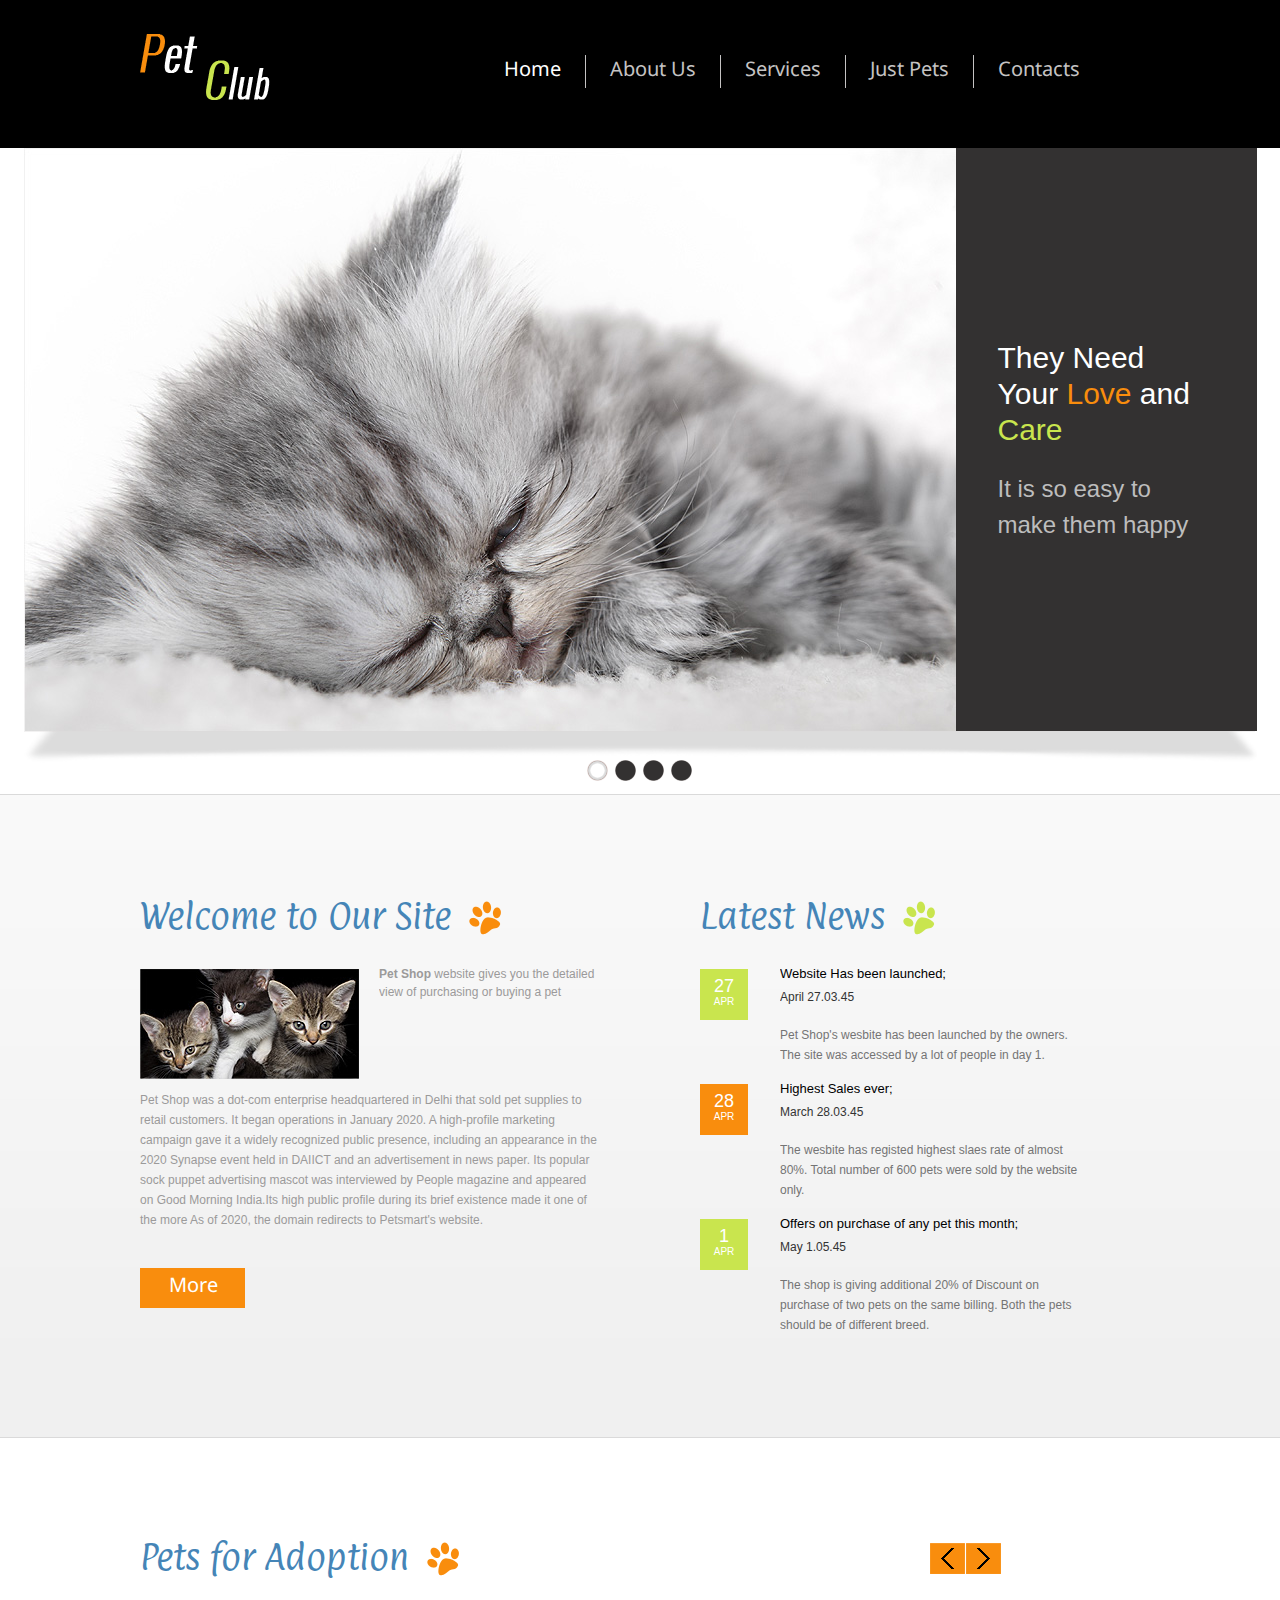
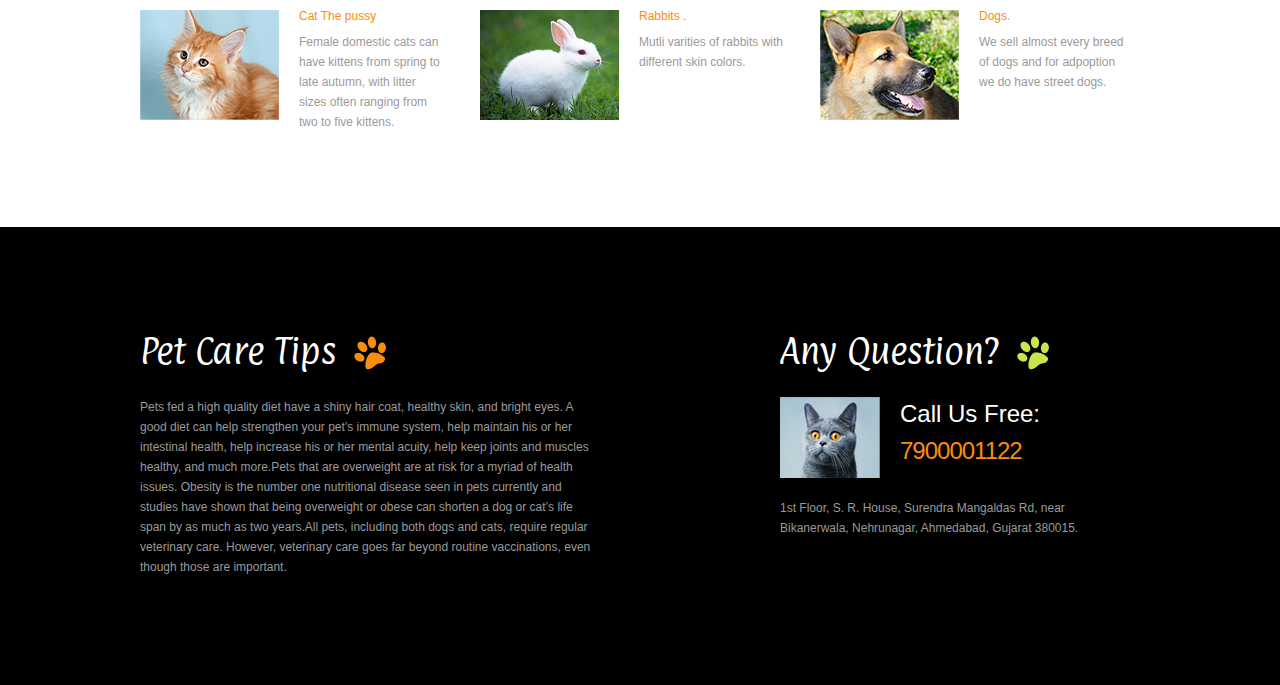
<file: index.html>
<!DOCTYPE html>
<html lang="en">
<head>
<title>Pet Club</title>
<meta name="viewport" content="width=device-width, initial-scale=1.0"> 
<meta charset="utf-8">
<link rel="icon" href="images/favicon.ico">
<link rel="shortcut icon" href="images/favicon.ico">
<link rel="stylesheet" href="css/style.css">
<link rel="stylesheet" href="css/slider.css">
<script src="js/jquery.js"></script>
<script src="js/jquery-migrate-1.1.1.js"></script>
<script src="js/superfish.js"></script>
<script src="js/jquery.carouFredSel-6.1.0-packed.js"></script>
<script src="js/jquery.equalheights.js"></script>
<script src="js/jquery.easing.1.3.js"></script>
<script src="js/tms-0.4.1.js"></script>
<script src="js/jquery.ui.totop.js"></script>
<script>
$(window).load(function () {
    $('.slider')._TMS({
        show: 0,
        pauseOnHover: false,
        prevBu: '.prev',
        nextBu: '.next',
        playBu: false,
        duration: 800,
        preset: 'fade',
        pagination: true, //'.pagination',true,'<ul></ul>'
        pagNums: false,
        slideshow: 8000,
        numStatus: false,
        banners: true,
        waitBannerAnimation: false,
        progressBar: false
    })
});
$(window).load(function () {
    $('.carousel1').carouFredSel({
        auto: false,
        prev: '.prev',
        next: '.next',
        width: 960,
        items: {
            visible: {
                min: 3,
                max: 3
            },
            height: 'auto',
            width: 300,
        },
        responsive: true,
        scroll: 1,
        mousewheel: false,
        swipe: {
            onMouse: true,
            onTouch: true
        }
    });
});
jQuery(document).ready(function () {
    $().UItoTop({
        easingType: 'easeOutQuart'
    });
});
</script>
<!--[if lt IE 9]>
<script src="js/html5shiv.js"></script>
<link rel="stylesheet" media="screen" href="css/ie.css">
<![endif]-->
</head>
<body class="page1">
<header>
  <div class="container_12">
    <div class="grid_12">
      <h1><a href="index.html"><img src="images/logo.png" alt=""></a> </h1>
      <div class="menu_block">
        <nav>
          <ul class="sf-menu">
            <li class="current"><a href="index.html">Home</a></li>
            <li class="with_ul"><a href="about-us.html">About Us</a>
              <ul>
                <li><a href="#">Testimonials</a></li>
                <li><a href="#">Archive</a></li>
              </ul>
            </li>
            <li><a href="services.html">Services</a></li>
            <li class="with_ul"><a href="justpets.html">Just Pets</a>
              <ul>
                <li><a href="justpets.html">Just Dogs</a></li>
                <li><a href="cats.html">Just Cats</a></li>
                <li><a href="fishes.html">Just Fishes</a></li>
                 <li><a href="tortoise.html">Just Tortoise</a></li> 
              </ul>
              </li>
            <li><a href="contacts.html">Contacts </a></li>
          </ul>
        </nav>
        <div class="clear"></div>
      </div>
      <div class="clear"></div>
    </div>
  </div>
</header>
<div class="top_block">
  <div class="slider-relative">
    <div class="slider-block">
      <div class="slider">
        <ul class="items">
          <li><img src="images/slide.jpg" alt="">
            <div class="banner">They Need Your <span>Love</span> and <i>Care</i>
              <p>It is so easy to make them happy</p>
            </div>
          </li>
          <li><img src="images/slide1.jpg" alt="">
            <div class="banner">They Need Your <span>Love</span> and <i>Care</i>
              <p>It is so easy to make them happy</p>
            </div>
          </li>
          <li><img src="images/slide2.jpg" alt="">
            <div class="banner">They Need Your <span>Love</span> and <i>Care</i>
              <p>It is so easy to make them happy</p>
            </div>
          </li>
          <li><img src="images/slide3.jpg" alt="">
            <div class="banner">They Need Your <span>Love</span> and <i>Care</i>
              <p>It is so easy to make them happy</p>
            </div>
          </li>
        </ul>
      </div>
    </div>
  </div>
</div>
<div class="page1_block">
  <div class="container_12">
    <div class="grid_6">
      <h2>Welcome to Our Site</h2>
      <br>
      <img src="images/page1_img5.jpg" alt="" class="img_inner fleft">
      <div class="extra_wrapper style1">
          <b>Pet Shop</b> website gives you the detailed view of purchasing or buying a pet </div>
      <div class="clear"></div>
      Pet Shop was a dot-com enterprise headquartered in Delhi that sold pet supplies to retail customers. It began operations in January 2020. A high-profile marketing campaign gave it a widely recognized public presence, including an appearance in the 2020 Synapse event held in DAIICT and an advertisement in news paper. Its popular sock puppet advertising mascot was interviewed by People magazine and appeared on Good Morning India.Its high public profile during its brief existence made it one of the more  As of 2020, the domain redirects to Petsmart's website. <br>
      <a href="#" class="btn">More</a> </div>
    <div class="grid_5 prefix_1">
      <h2 class="ic1">Latest News</h2>
      <ul class="list">
        <li> <span>
          <time datetime="2020-04-27">27<span>APR</span></time>
          </span>
          <div class="extra_wrapper">
            <div class="col1"><a href="#">Website Has been launched;</a>
              <time datetime="2020-03-27">April 27.03.45</time>
            </div>
            Pet Shop's wesbite has been launched by the owners. The site was accessed by a lot of people in day 1.</div>
        </li>
        <li> <span class="cnt">
          <time datetime="2020-04-28">28<span>APR</span></time>
          </span>
          <div class="extra_wrapper">
            <div class="col1"><a href="#">Highest Sales ever;</a>
              <time datetime="2020-03-01">March 28.03.45</time>
            </div>
             The wesbite has registed highest slaes rate of almost 80%. Total number of 600 pets were sold by the website only. </div>
        </li>
        <li> <span>
          <time datetime="2020-04-01">1<span>APR</span></time>
          </span>
          <div class="extra_wrapper">
            <div class="col1"><a href="#">Offers on purchase of any pet this month;</a>
              <time datetime="2020-05-01">May 1.05.45</time>
            </div>
            The shop is giving additional 20% of Discount on purchase of two pets on the same billing. Both the pets should be of different breed. </div>
        </li>
      </ul>
    </div>
  </div>
</div>
<div class="content page1">
  <div class="container_12">
    <div class="grid_12"> <a href="#" class="next"></a><a href="#" class="prev"></a>
      <h2>Pets for Adoption</h2>
    </div>
    <div class="clear"></div>
    <ul class="carousel1">
      <li class="grid_4"> <img src="images/carousel1_img1.jpg" alt="" class="img_inner fleft">
        <div class="extra_wrapper pad1">
          <p class="col2"><a href="#">Cat The pussy </a></p>
          Female domestic cats can have kittens from spring to late autumn, with litter sizes often ranging from two to five kittens. </div>
      </li>
      <li class="grid_4"> <img src="images/carousel1_img2.jpg" alt="" class="img_inner fleft">
        <div class="extra_wrapper pad1">
          <p class="col2"><a href="#">Rabbits .</a></p>
          Mutli varities of rabbits with different skin colors.</div>
      </li>
      <li class="grid_4"> <img src="images/carousel1_img3.jpg" alt="" class="img_inner fleft">
        <div class="extra_wrapper pad1">
          <p class="col2"><a href="#">Dogs.</a></p>
          We sell almost every breed of dogs and for adpoption we do have street dogs. </div>
      </li>
      <li class="grid_4"> <img src="images/carousel1_img4.jpg" alt="" class="img_inner fleft">
        <div class="extra_wrapper pad1">
          <p class="col2"><a href="#">Puppies.</a></p>
          The puppies are best in taking care of and for adoption we do provide special discount. </div>
      </li>
      <li class="grid_4"> <img src="images/carousel1_img5.jpg" alt="" class="img_inner fleft">
        <div class="extra_wrapper pad1">
          <p class="col2"><a href="#">Himalyan cats.</a></p>
          Himalyan cats are the most powerful and long living pets and for adoption legal procedure is there to adopt them </div>
      </li>
      <li class="grid_4"> <img src="images/carousel1_img6.jpg" alt="" class="img_inner fleft">
        <div class="extra_wrapper pad1">
          <p class="col2"><a href="#">Tortoise.</a></p>
          We do have tortoise and turtle for adoption and for selling. </div>
      </li>
    </ul>
  </div>
</div>
<div class="bottom_block">
  <div class="container_12">
    <div class="grid_6">
      <h2>Pet Care Tips </h2>
      <br>
     Pets fed a high quality diet have a shiny hair coat, healthy skin, and bright eyes. A good diet can help strengthen your pet’s immune system, help maintain his or her intestinal health, help increase his or her mental acuity, help keep joints and muscles healthy, and much more.Pets that are overweight are at risk for a myriad of health issues. Obesity is the number one nutritional disease seen in pets currently and studies have shown that being overweight or obese can shorten a dog or cat’s life span by as much as two years.All pets, including both dogs and cats, require regular veterinary care. However, veterinary care goes far beyond routine vaccinations, even though those are important.</div>
    <div class="grid_4 prefix_2">
      <h2 class="ic1">Any Question?</h2>
      <img src="images/page1_img4.jpg" alt="" class="fleft img_inner">
      <div class="extra_wrapper">
        <div class="cont"> Call Us Free: <span>7900001122</span> </div>
      </div>
      <div class="clear"></div>
      1st Floor, S. R. House, Surendra Mangaldas Rd, near Bikanerwala, Nehrunagar, Ahmedabad, Gujarat 380015. </div>
  </div>
</div>
</body>
</html>
</file>
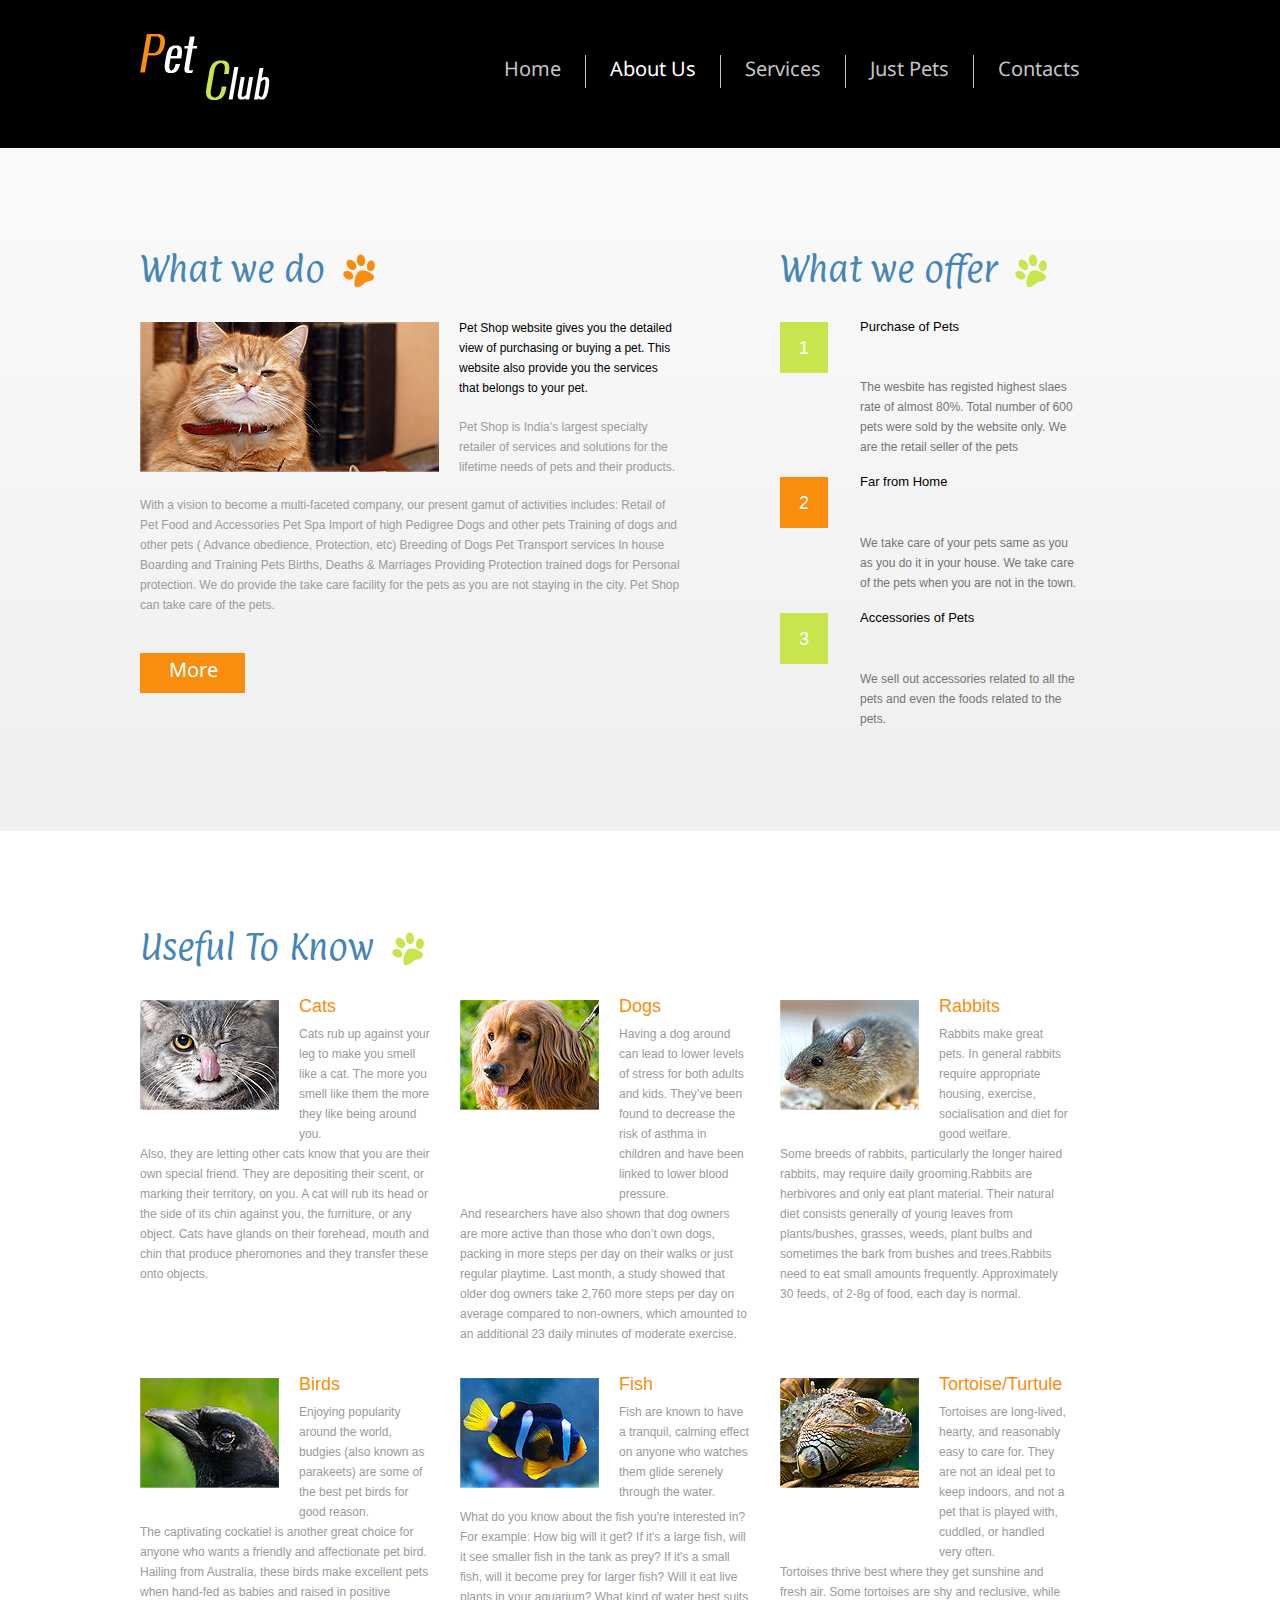
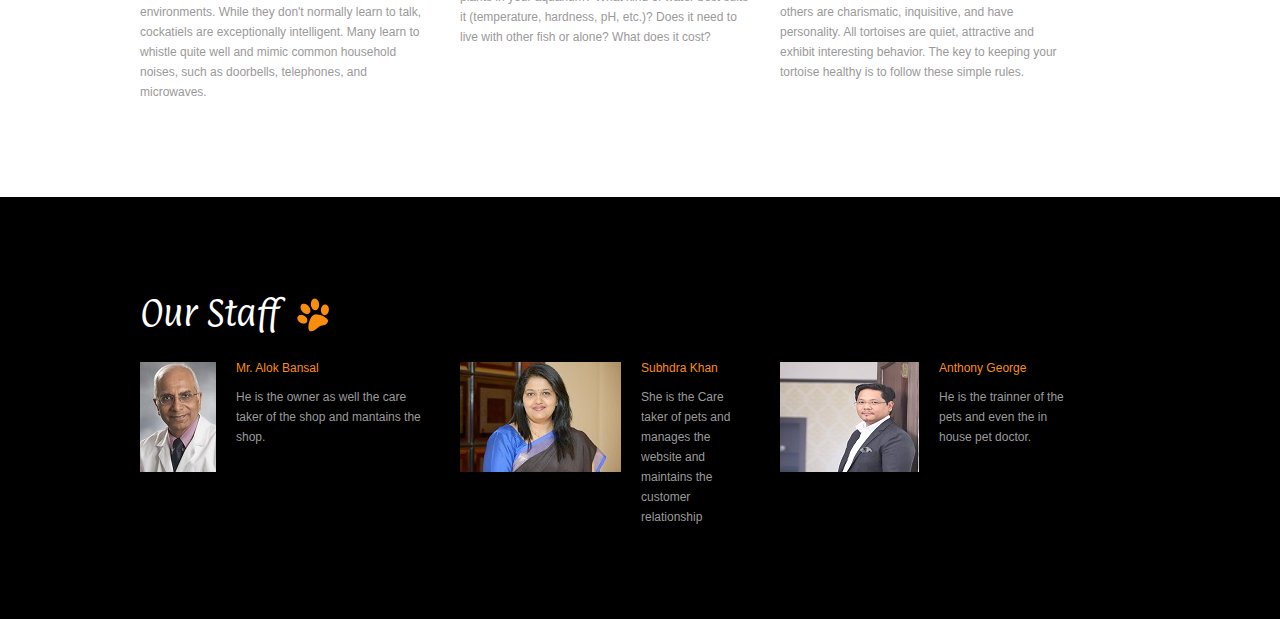
<file: about-us.html>
<!DOCTYPE html>
<html lang="en">
<head>
<title>Pet Club | About Us</title>
<meta charset="utf-8">
<link rel="icon" href="images/favicon.ico">
<link rel="shortcut icon" href="images/favicon.ico">
<link rel="stylesheet" href="css/style.css">
<script src="js/jquery.js"></script>
<script src="js/jquery-migrate-1.1.1.js"></script>
<script src="js/superfish.js"></script>
<script src="js/jquery.equalheights.js"></script>
<script src="js/jquery.easing.1.3.js"></script>
<script src="js/jquery.ui.totop.js"></script>
<script>
jQuery(document).ready(function () {
    $().UItoTop({
        easingType: 'easeOutQuart'
    });
});
</script>
<!--[if lt IE 9]>
<script src="js/html5shiv.js"></script>
<link rel="stylesheet" media="screen" href="css/ie.css">
<![endif]-->
</head>
<body>
<header>
  <div class="container_12">
    <div class="grid_12">
      <h1><a href="index.html"><img src="images/logo.png" alt=""></a> </h1>
      <div class="menu_block">
        <nav>
          <ul class="sf-menu">
            <li><a href="index.html">Home</a></li>
            <li class="current"><a href="about-us.html">About Us</a>
              <ul>
                <li><a href="#">Testimonials</a></li>
                <li><a href="#">Archive</a></li>
              </ul>
            </li>
            <li><a href="services.html">Services</a></li>
            <li><a href="justpets.html">Just Pets</a>
              <ul>
                <li><a href="justpets.html">Just Dogs</a></li>
                <li><a href="cats.html">Just Cats</a></li>
                <li><a href="fishes.html">Just Fishes</a></li>
                 <li><a href="tortoise.html">Just Tortoise</a></li> 
              </ul>
              </li>
            <li><a href="contacts.html">Contacts </a></li>
          </ul>
        </nav>
        <div class="clear"></div>
      </div>
      <div class="clear"></div>
    </div>
  </div>
</header>
<div class="page1_block nb">
  <div class="container_12">
    <div class="grid_7">
      <h2>What we do</h2>
      <br>
      <img src="images/page2_img1.jpg" alt="" class="img_inner fleft i1">
      <div class="extra_wrapper">
        <p class="col1"><a href="#">Pet Shop website gives you the detailed view of purchasing or buying a pet. This website also provide you the services that belongs to your pet.</a></p>
       Pet Shop  is India’s largest specialty retailer of services and solutions for the lifetime needs of pets and their products. </div>
      <div class="clear"></div>
     With a vision to become a multi-faceted company, our present gamut of activities includes: Retail of Pet Food and Accessories Pet Spa Import of high Pedigree Dogs and other pets Training of dogs and other pets ( Advance obedience, Protection, etc) Breeding of Dogs Pet Transport services In house Boarding and Training Pets Births, Deaths & Marriages Providing Protection trained dogs for Personal protection. We do provide the take care facility for the pets as you are not staying in the city. Pet Shop can take care of the pets.<br>
      <a href="#" class="btn">More</a> </div>
    <div class="grid_4 prefix_1">
      <h2 class="ic1">What we offer</h2>
      <ul class="list l1">
        <li> <span>
          <time datetime="2045-01-01">1</time>
          </span>
          <div class="extra_wrapper">
            <div class="col1"><a href="#">Purchase of Pets</a></div>
            The wesbite has registed highest slaes rate of almost 80%. Total number of 600 pets were sold by the website only. We are the retail seller of the pets</div>
        </li>
        <li> <span class="cnt">
          <time datetime="2045-01-01">2</time>
          </span>
          <div class="extra_wrapper">
            <div class="col1"><a href="#">Far from Home</a></div>
                We take care of your pets same as you as you do it in your house. We take care of the pets when you are not in the town.</div>
        </li>
        <li> <span>
          <time datetime="2045-01-01">3</time>
          </span>
          <div class="extra_wrapper">
            <div class="col1"><a href="#">Accessories of Pets</a></div>
           We sell out accessories related to all the pets and even the foods related to the pets. </div>
        </li>
      </ul>
    </div>
  </div>
</div>
<div class="content">
  <div class="container_12">
    <div class="grid_12">
      <h2 class="ic1" >Useful To Know</h2>
    </div>
    <div class="clear"></div>
    <div class="grid_4">
      <div class="pad2"> <img src="images/page2_img2.jpg" alt="" class="img_inner fleft i2">
        <div class="extra_wrapper">
          <div class="text2 col2"><a href="#">Cats</a></div>
         Cats rub up against your leg to make you smell like a cat. The more you smell like them the more they like being around you.</div>
        <div class="clear"></div>
        Also, they are letting other cats know that you are their own special friend. They are depositing their scent, or marking their territory, on you. A cat will rub its head or the side of its chin against you, the furniture, or any object. Cats have glands on their forehead, mouth and chin that produce pheromones and they transfer these onto objects. </div>
    </div>
    <div class="grid_4">
      <div class="pad2"> <img src="images/page2_img3.jpg" alt="" class="img_inner fleft i2">
        <div class="extra_wrapper">
          <div class="text2 col2"><a href="#">Dogs </a></div>
          Having a dog around can lead to lower levels of stress for both adults and kids. They’ve been found to decrease the risk of asthma in children and have been linked to lower blood pressure.</div>
        <div class="clear"></div>
        And researchers have also shown that dog owners are more active than those who don’t own dogs, packing in more steps per day on their walks or just regular playtime. Last month, a study showed that older dog owners take 2,760 more steps per day on average compared to non-owners, which amounted to an additional 23 daily minutes of moderate exercise. </div>
    </div>
    <div class="grid_4">
      <div class="pad2"> <img src="images/page2_img4.jpg" alt="" class="img_inner fleft i2">
        <div class="extra_wrapper">
          <div class="text2 col2"><a href="#">Rabbits</a></div>
          Rabbits make great pets. In general rabbits require appropriate housing, exercise, socialisation and diet for good welfare. </div>
        <div class="clear"></div>
       Some breeds of rabbits, particularly the longer haired rabbits, may require daily grooming.Rabbits are herbivores and only eat plant material. Their natural diet consists generally of young leaves from plants/bushes, grasses, weeds, plant bulbs and sometimes the bark from bushes and trees.Rabbits need to eat small amounts frequently. Approximately 30 feeds, of 2-8g of food, each day is normal.</div>
    </div>
    <div class="clear he1"></div>
    <div class="grid_4">
      <div class="pad2"> <img src="images/page2_img5.jpg" alt="" class="img_inner fleft i2">
        <div class="extra_wrapper">
          <div class="text2 col2"><a href="#">Birds</a></div>
          Enjoying popularity around the world, budgies (also known as parakeets) are some of the best pet birds for good reason.</div>
        <div class="clear"></div>
        The captivating cockatiel is another great choice for anyone who wants a friendly and affectionate pet bird. Hailing from Australia, these birds make excellent pets when hand-fed as babies and raised in positive environments. While they don't normally learn to talk, cockatiels are exceptionally intelligent. Many learn to whistle quite well and mimic common household noises, such as doorbells, telephones, and microwaves. </div>
    </div>
    <div class="grid_4">
      <div class="pad2"> <img src="images/page2_img6.jpg" alt="" class="img_inner fleft i2">
        <div class="extra_wrapper">
          <div class="text2 col2"><a href="#">Fish</a></div>
          Fish are known to have a tranquil, calming effect on anyone who watches them glide serenely through the water.</div>
        <div class="clear"></div>
        What do you know about the fish you're interested in? For example: How big will it get? If it's a large fish, will it see smaller fish in the tank as prey? If it's a small fish, will it become prey for larger fish? Will it eat live plants in your aquarium? What kind of water best suits it (temperature, hardness, pH, etc.)? Does it need to live with other fish or alone? What does it cost? </div>
    </div>
    <div class="grid_4">
      <div class="pad2"><img src="images/page2_img7.jpg" alt="" class="img_inner fleft i2">
        <div class="extra_wrapper">
          <div class="text2 col2"><a href="#">Tortoise/Turtule</a></div>
          Tortoises are long-lived, hearty, and reasonably easy to care for. They are not an ideal pet to keep indoors, and not a pet that is played with, cuddled, or handled very often.</div>
        <div class="clear"></div>
        Tortoises thrive best where they get sunshine and fresh air. Some tortoises are shy and reclusive, while others are charismatic, inquisitive, and have personality. All tortoises are quiet, attractive and exhibit interesting behavior. The key to keeping your tortoise healthy is to follow these simple rules. </div>
    </div>
  </div>
</div>
<div class="bottom_block bot1">
  <div class="container_12">
    <div class="grid_12">
      <h2>Our Staff </h2>
    </div>
    <div class="grid_4">
      <div class="pad2"> <img src="images/page2_img8.jpg" alt="" class="img_inner fleft">
        <div class="extra_wrapper">
          <div class="col2"><a href="#">Mr. Alok Bansal</a></div>
          He is the owner as well the care taker of the shop and mantains the shop. </div>
      </div>
    </div>
    <div class="grid_4">
      <div class="pad2"> <img src="images/page2_img9.jpg" alt="" class="img_inner fleft">
        <div class="extra_wrapper">
          <div class="col2"><a href="#">Subhdra Khan</a></div>
          She is the Care taker of pets and manages the website and maintains the customer relationship </div>
      </div>
    </div>
    <div class="grid_4">
      <div class="pad2"> <img src="images/page2_img10.jpg" alt="" class="img_inner fleft">
        <div class="extra_wrapper">
          <div class="col2"><a href="#">Anthony George</a></div>
          He is the trainner of the pets and even the in house pet doctor. </div>
      </div>
    </div>
  </div>
</div>
</body>
</html>
</file>
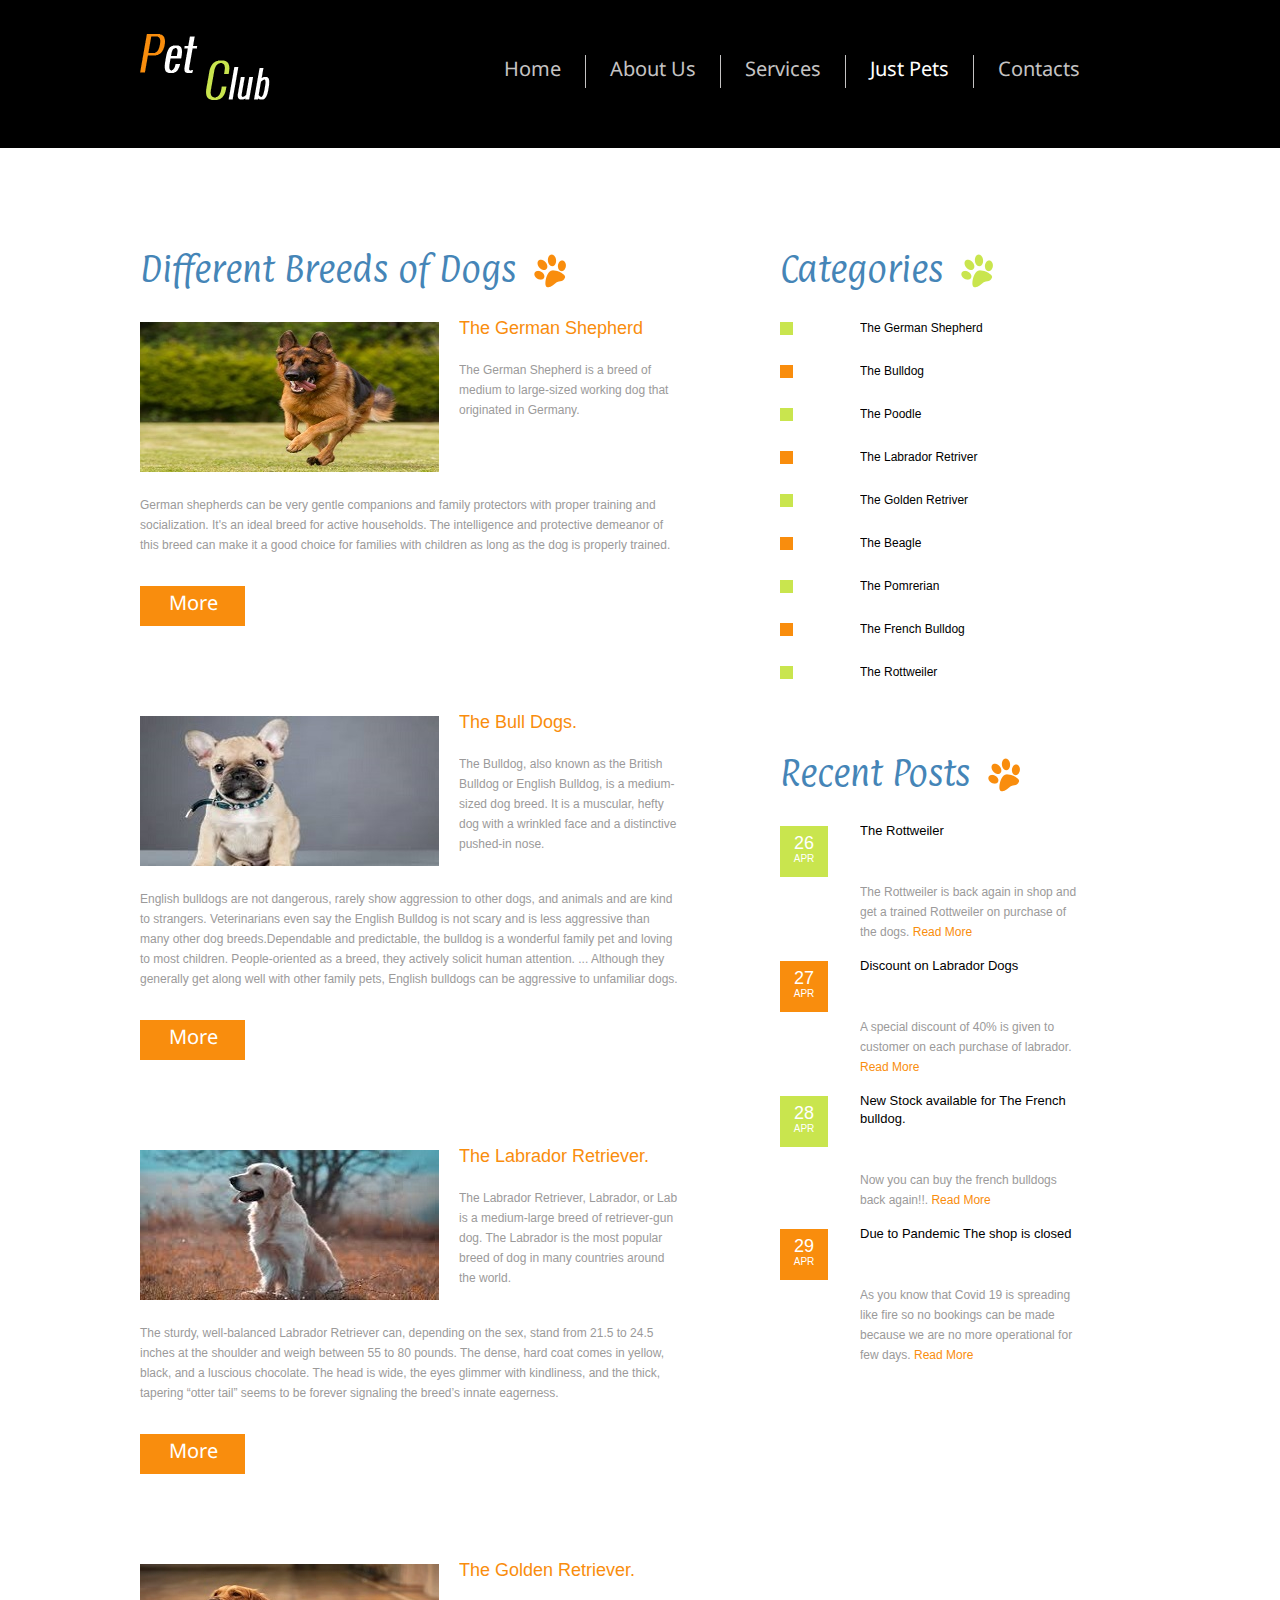
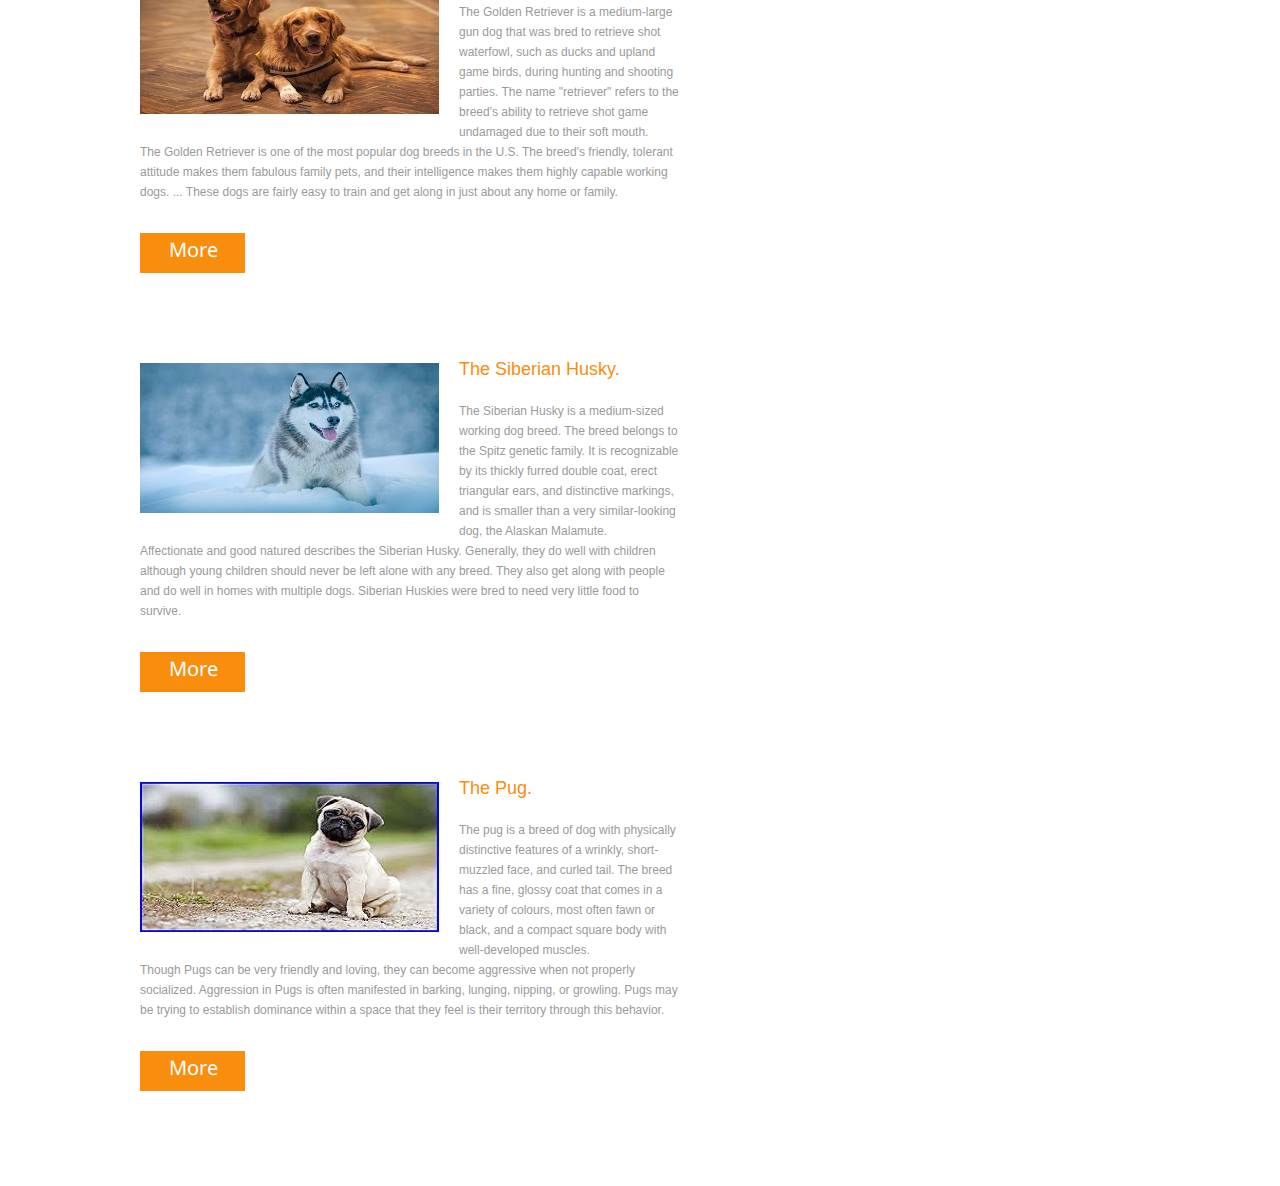
<file: blog.html>
<!DOCTYPE html>
<html lang="en">
<head>
<title>Pet Club | Blog</title>
<meta charset="utf-8">
<link rel="icon" href="images/favicon.ico">
<link rel="shortcut icon" href="images/favicon.ico">
<link rel="stylesheet" href="css/style.css">
<script src="js/jquery.js"></script>
<script src="js/jquery-migrate-1.1.1.js"></script>
<script src="js/superfish.js"></script>
<script src="js/jquery.equalheights.js"></script>
<script src="js/jquery.easing.1.3.js"></script>
<script src="js/jquery.ui.totop.js"></script>
<script>
jQuery(document).ready(function () {
    $().UItoTop({
        easingType: 'easeOutQuart'
    });
});
</script>
<!--[if lt IE 9]>
<script src="js/html5shiv.js"></script>
<link rel="stylesheet" media="screen" href="css/ie.css">
<![endif]-->
</head>
<body>
<header>
  <div class="container_12">
    <div class="grid_12">
      <h1><a href="index.html"><img src="images/logo.png" alt=""></a> </h1>
      <div class="menu_block">
        <nav>
          <ul class="sf-menu">
            <li><a href="index.html">Home</a></li>
            <li><a href="about-us.html">About Us</a>
              <ul>
                <li><a href="#">Testimonials</a></li>
                <li><a href="#">Archive</a></li>
              </ul>
            </li>
            <li><a href="services.html">Services</a></li>
            <li class="current"><a href="blog.html"> Just Pets</a>
              <ul>
                <li><a href="#">Just Dogs</a></li>
                <li><a href="#">Just Cats</a></li>
                <li><a href="#">Just Fishes</a></li>
                 <li><a href="#">Just Tortoise</a></li> 
              </ul>
              </li>
            <li><a href="contacts.html">Contacts </a></li>
          </ul>
        </nav>
        <div class="clear"></div>
      </div>
      <div class="clear"></div>
    </div>
  </div>
</header>
<div class="content pt1">
  <div class="container_12">
    <div class="grid_7">
      <h2>Different Breeds of Dogs</h2>
      <br>
      <div class="blog"> <img src="images/page4_img1.jpg" alt="" class="img_inner fleft i1">
        <div class="extra_wrapper">
          <div class="text2 col2"> The German Shepherd </div>
          The German Shepherd is a breed of medium to large-sized working dog that originated in Germany. </div>
        <div class="clear"></div>
        German shepherds can be very gentle companions and family protectors with proper training and socialization. It's an ideal breed for active households. The intelligence and protective demeanor of this breed can make it a good choice for families with children as long as the dog is properly trained.<br>
        <a href="#" class="btn">More</a> </div>
      <div class="blog"> <img src="images/page4_img2.jpg" alt="" class="img_inner fleft i1">
        <div class="extra_wrapper">
          <div class="text2 col2">The Bull Dogs. </div>
          The Bulldog, also known as the British Bulldog or English Bulldog, is a medium-sized dog breed. It is a muscular, hefty dog with a wrinkled face and a distinctive pushed-in nose. </div>
        <div class="clear"></div>
        English bulldogs are not dangerous, rarely show aggression to other dogs, and animals and are kind to strangers. Veterinarians even say the English Bulldog is not scary and is less aggressive than many other dog breeds.Dependable and predictable, the bulldog is a wonderful family pet and loving to most children. People-oriented as a breed, they actively solicit human attention. ... Although they generally get along well with other family pets, English bulldogs can be aggressive to unfamiliar dogs.<br>
        <a href="#" class="btn">More</a> </div>
      <div class="blog"> <img src="images/page4_img3.jpg" alt="" class="img_inner fleft i1">
        <div class="extra_wrapper">
          <div class="text2 col2">The Labrador Retriever.</div>
          The Labrador Retriever, Labrador, or Lab is a medium-large breed of retriever-gun dog. The Labrador is the most popular breed of dog in many countries around the world. </div>
        <div class="clear"></div>
        The sturdy, well-balanced Labrador Retriever can, depending on the sex, stand from 21.5 to 24.5 inches at the shoulder and weigh between 55 to 80 pounds. The dense, hard coat comes in yellow, black, and a luscious chocolate. The head is wide, the eyes glimmer with kindliness, and the thick, tapering “otter tail” seems to be forever signaling the breed’s innate eagerness.<br>
        <a href="#" class="btn">More</a> </div>
      <div class="blog"> <img src="images/page4_img4.jpg" alt="" class="img_inner fleft i1">
        <div class="extra_wrapper">
          <div class="text2 col2">The Golden Retriever. </div>
          The Golden Retriever is a medium-large gun dog that was bred to retrieve shot waterfowl, such as ducks and upland game birds, during hunting and shooting parties. The name "retriever" refers to the breed's ability to retrieve shot game undamaged due to their soft mouth. </div>
        <div class="clear"></div>
       The Golden Retriever is one of the most popular dog breeds in the U.S. The breed's friendly, tolerant attitude makes them fabulous family pets, and their intelligence makes them highly capable working dogs. ... These dogs are fairly easy to train and get along in just about any home or family. <br>
        <a href="#" class="btn">More</a> </div>
        <div class="blog"> <img src="images/page4_img5.jpg" alt="" class="img_inner fleft i1">
        <div class="extra_wrapper">
          <div class="text2 col2">The Siberian Husky. </div>
          The Siberian Husky is a medium-sized working dog breed. The breed belongs to the Spitz genetic family. It is recognizable by its thickly furred double coat, erect triangular ears, and distinctive markings, and is smaller than a very similar-looking dog, the Alaskan Malamute. </div>
        <div class="clear"></div>
       Affectionate and good natured describes the Siberian Husky. Generally, they do well with children although young children should never be left alone with any breed. They also get along with people and do well in homes with multiple dogs. Siberian Huskies were bred to need very little food to survive. <br>
        <a href="#" class="btn">More</a> </div>
        <div class="blog"> <img src="images/page4_img6.jpg" alt="" class="img_inner fleft i1">
        <div class="extra_wrapper">
          <div class="text2 col2">The Pug. </div>
          The pug is a breed of dog with physically distinctive features of a wrinkly, short-muzzled face, and curled tail. The breed has a fine, glossy coat that comes in a variety of colours, most often fawn or black, and a compact square body with well-developed muscles. </div>
        <div class="clear"></div>
       Though Pugs can be very friendly and loving, they can become aggressive when not properly socialized. Aggression in Pugs is often manifested in barking, lunging, nipping, or growling. Pugs may be trying to establish dominance within a space that they feel is their territory through this behavior. <br>
        <a href="#" class="btn">More</a> </div>
    </div>
    <div class="grid_4 prefix_1">
      <h2 class="ic1">Categories</h2>
      <ul class="list1">
        <li> <span></span>
          <div class="extra_wrapper">
            <div class="col1"><a href="#">The German Shepherd</a></div>
          </div>
        </li>
        <li> <span class="cnt"></span>
          <div class="extra_wrapper">
            <div class="col1"><a href="#">The Bulldog</a></div>
          </div>
        </li>
        <li> <span></span>
          <div class="extra_wrapper">
            <div class="col1"><a href="#">The Poodle</a></div>
          </div>
        </li>
        <li> <span class="cnt"></span>
          <div class="extra_wrapper">
            <div class="col1"><a href="#">The Labrador Retriver</a></div>
          </div>
        </li>
        <li> <span ></span>
          <div class="extra_wrapper">
            <div class="col1"><a href="#">The Golden Retriver</a></div>
          </div>
        </li>
        <li> <span class="cnt"></span>
          <div class="extra_wrapper">
            <div class="col1"><a href="#">The Beagle</a></div>
          </div>
        </li>
        <li> <span class=""></span>
          <div class="extra_wrapper">
            <div class="col1"><a href="#">The Pomrerian</a></div>
          </div>
        </li>
        <li> <span class="cnt"></span>
          <div class="extra_wrapper">
            <div class="col1"><a href="#">The French Bulldog</a></div>
          </div>
        </li>
        <li> <span class=""></span>
          <div class="extra_wrapper">
            <div class="col1"><a href="#">The Rottweiler</a></div>
          </div>
        </li>
      </ul>
      <h2 class="head1">Recent Posts</h2>
      <ul class="list l2">
        <li> <span>
          <time datetime="2045-01-01">26<span>APR</span></time>
          </span>
          <div class="extra_wrapper">
            <div class="col1"><a href="#">The Rottweiler</a></div>
            The Rottweiler is back again in shop and get a trained Rottweiler on purchase of the dogs. <a href="#" class="col2">Read More</a> </div>
        </li>
        <li> <span class="cnt">
          <time datetime="2045-01-01">27<span>APR</span></time>
          </span>
          <div class="extra_wrapper">
            <div class="col1"><a href="#">Discount on Labrador Dogs</a></div>
            A special discount of 40% is given to customer on each purchase of labrador. <a href="#" class="col2">Read More</a> </div>
        </li>
        <li> <span>
          <time datetime="2045-01-01">28<span>APR</span></time>
          </span>
          <div class="extra_wrapper">
            <div class="col1"><a href="#">New Stock available for The French bulldog.</a></div>
            Now you can buy the french bulldogs back again!!. <a href="#" class="col2">Read More</a></div>
        </li>
        <li> <span class="cnt">
          <time datetime="2045-01-01">29<span>APR</span></time>
          </span>
          <div class="extra_wrapper">
            <div class="col1"><a href="#">Due to Pandemic The shop is closed</a></div>
            As you know that Covid 19 is spreading like fire so no bookings can be made because we are no more operational for few days. <a href="#" class="col2">Read More</a></div>
        </li>
      </ul>
    </div>
  </div>
</div>
</body>
</html>
</file>
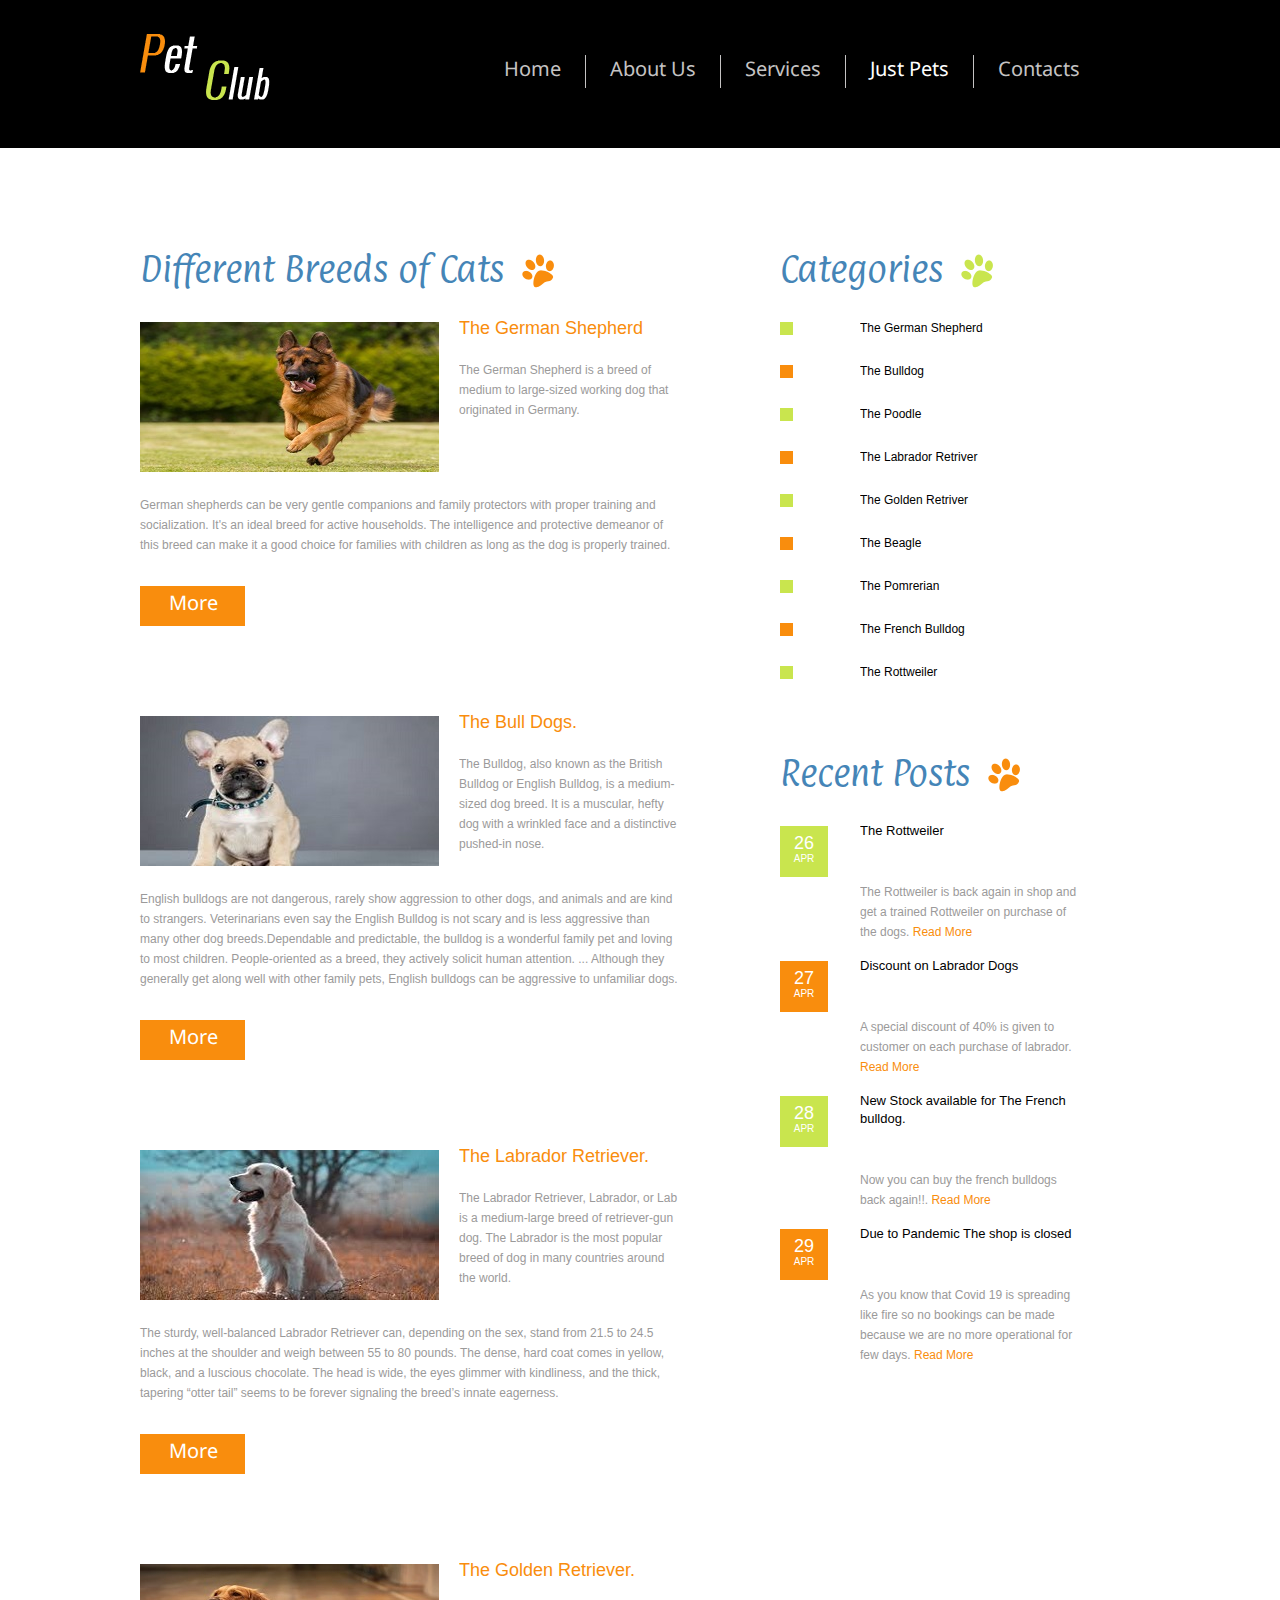
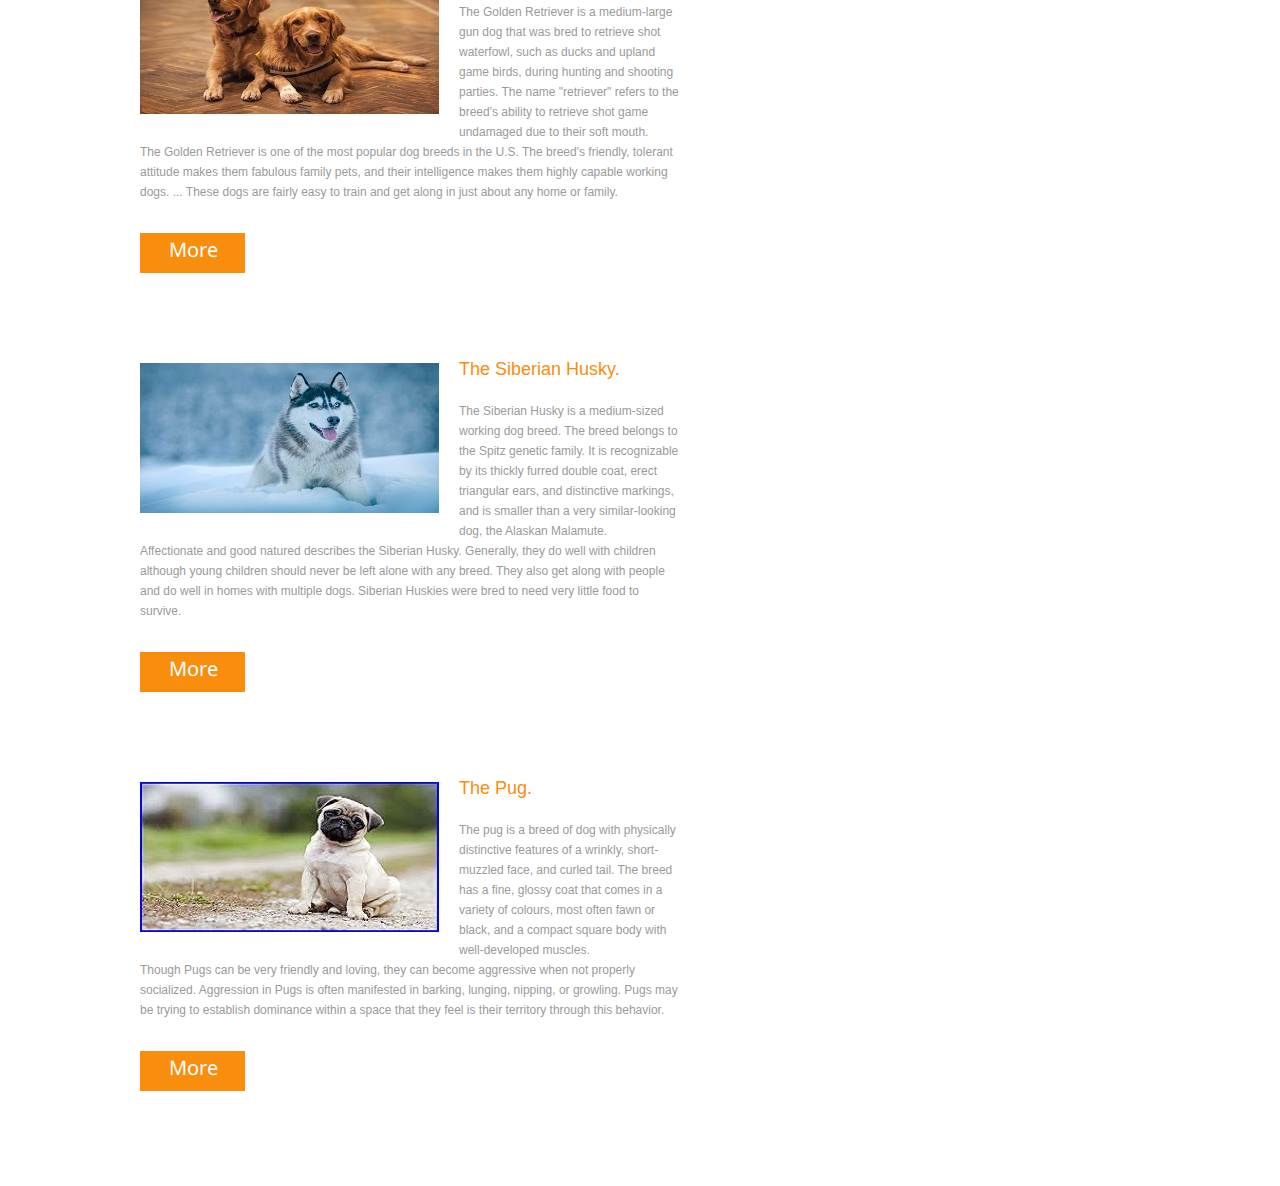
<file: cats.html>
<!DOCTYPE html>
<html lang="en">
<head>
<title>Pet Club | Blog</title>
<meta charset="utf-8">
<link rel="icon" href="images/favicon.ico">
<link rel="shortcut icon" href="images/favicon.ico">
<link rel="stylesheet" href="css/style.css">
<script src="js/jquery.js"></script>
<script src="js/jquery-migrate-1.1.1.js"></script>
<script src="js/superfish.js"></script>
<script src="js/jquery.equalheights.js"></script>
<script src="js/jquery.easing.1.3.js"></script>
<script src="js/jquery.ui.totop.js"></script>
<script>
jQuery(document).ready(function () {
    $().UItoTop({
        easingType: 'easeOutQuart'
    });
});
</script>
<!--[if lt IE 9]>
<script src="js/html5shiv.js"></script>
<link rel="stylesheet" media="screen" href="css/ie.css">
<![endif]-->
</head>
<body>
<header>
  <div class="container_12">
    <div class="grid_12">
      <h1><a href="index.html"><img src="images/logo.png" alt=""></a> </h1>
      <div class="menu_block">
        <nav>
          <ul class="sf-menu">
            <li><a href="index.html">Home</a></li>
            <li><a href="about-us.html">About Us</a>
              <ul>
                <li><a href="#">Testimonials</a></li>
                <li><a href="#">Archive</a></li>
              </ul>
            </li>
            <li><a href="services.html">Services</a></li>
            <li class="current"><a href="justpets.html"> Just Pets</a>
              <ul>
                <li><a href="justpets.html">Just Dogs</a></li>
                <li><a href="#">Just Cats</a></li>
                <li><a href="fishes.html">Just Fishes</a></li>
                 <li><a href="tortoise.html">Just Tortoise</a></li> 
              </ul>
              </li>
            <li><a href="contacts.html">Contacts </a></li>
          </ul>
        </nav>
        <div class="clear"></div>
      </div>
      <div class="clear"></div>
    </div>
  </div>
</header>
<div class="content pt1">
  <div class="container_12">
    <div class="grid_7">
      <h2>Different Breeds of Cats</h2>
      <br>
      <div class="blog"> <img src="images/page4_img1.jpg" alt="" class="img_inner fleft i1">
        <div class="extra_wrapper">
          <div class="text2 col2"> The German Shepherd </div>
          The German Shepherd is a breed of medium to large-sized working dog that originated in Germany. </div>
        <div class="clear"></div>
        German shepherds can be very gentle companions and family protectors with proper training and socialization. It's an ideal breed for active households. The intelligence and protective demeanor of this breed can make it a good choice for families with children as long as the dog is properly trained.<br>
        <a href="#" class="btn">More</a> </div>
      <div class="blog"> <img src="images/page4_img2.jpg" alt="" class="img_inner fleft i1">
        <div class="extra_wrapper">
          <div class="text2 col2">The Bull Dogs. </div>
          The Bulldog, also known as the British Bulldog or English Bulldog, is a medium-sized dog breed. It is a muscular, hefty dog with a wrinkled face and a distinctive pushed-in nose. </div>
        <div class="clear"></div>
        English bulldogs are not dangerous, rarely show aggression to other dogs, and animals and are kind to strangers. Veterinarians even say the English Bulldog is not scary and is less aggressive than many other dog breeds.Dependable and predictable, the bulldog is a wonderful family pet and loving to most children. People-oriented as a breed, they actively solicit human attention. ... Although they generally get along well with other family pets, English bulldogs can be aggressive to unfamiliar dogs.<br>
        <a href="#" class="btn">More</a> </div>
      <div class="blog"> <img src="images/page4_img3.jpg" alt="" class="img_inner fleft i1">
        <div class="extra_wrapper">
          <div class="text2 col2">The Labrador Retriever.</div>
          The Labrador Retriever, Labrador, or Lab is a medium-large breed of retriever-gun dog. The Labrador is the most popular breed of dog in many countries around the world. </div>
        <div class="clear"></div>
        The sturdy, well-balanced Labrador Retriever can, depending on the sex, stand from 21.5 to 24.5 inches at the shoulder and weigh between 55 to 80 pounds. The dense, hard coat comes in yellow, black, and a luscious chocolate. The head is wide, the eyes glimmer with kindliness, and the thick, tapering “otter tail” seems to be forever signaling the breed’s innate eagerness.<br>
        <a href="#" class="btn">More</a> </div>
      <div class="blog"> <img src="images/page4_img4.jpg" alt="" class="img_inner fleft i1">
        <div class="extra_wrapper">
          <div class="text2 col2">The Golden Retriever. </div>
          The Golden Retriever is a medium-large gun dog that was bred to retrieve shot waterfowl, such as ducks and upland game birds, during hunting and shooting parties. The name "retriever" refers to the breed's ability to retrieve shot game undamaged due to their soft mouth. </div>
        <div class="clear"></div>
       The Golden Retriever is one of the most popular dog breeds in the U.S. The breed's friendly, tolerant attitude makes them fabulous family pets, and their intelligence makes them highly capable working dogs. ... These dogs are fairly easy to train and get along in just about any home or family. <br>
        <a href="#" class="btn">More</a> </div>
        <div class="blog"> <img src="images/page4_img5.jpg" alt="" class="img_inner fleft i1">
        <div class="extra_wrapper">
          <div class="text2 col2">The Siberian Husky. </div>
          The Siberian Husky is a medium-sized working dog breed. The breed belongs to the Spitz genetic family. It is recognizable by its thickly furred double coat, erect triangular ears, and distinctive markings, and is smaller than a very similar-looking dog, the Alaskan Malamute. </div>
        <div class="clear"></div>
       Affectionate and good natured describes the Siberian Husky. Generally, they do well with children although young children should never be left alone with any breed. They also get along with people and do well in homes with multiple dogs. Siberian Huskies were bred to need very little food to survive. <br>
        <a href="#" class="btn">More</a> </div>
        <div class="blog"> <img src="images/page4_img6.jpg" alt="" class="img_inner fleft i1">
        <div class="extra_wrapper">
          <div class="text2 col2">The Pug. </div>
          The pug is a breed of dog with physically distinctive features of a wrinkly, short-muzzled face, and curled tail. The breed has a fine, glossy coat that comes in a variety of colours, most often fawn or black, and a compact square body with well-developed muscles. </div>
        <div class="clear"></div>
       Though Pugs can be very friendly and loving, they can become aggressive when not properly socialized. Aggression in Pugs is often manifested in barking, lunging, nipping, or growling. Pugs may be trying to establish dominance within a space that they feel is their territory through this behavior. <br>
        <a href="#" class="btn">More</a> </div>
    </div>
    <div class="grid_4 prefix_1">
      <h2 class="ic1">Categories</h2>
      <ul class="list1">
        <li> <span></span>
          <div class="extra_wrapper">
            <div class="col1"><a href="#">The German Shepherd</a></div>
          </div>
        </li>
        <li> <span class="cnt"></span>
          <div class="extra_wrapper">
            <div class="col1"><a href="#">The Bulldog</a></div>
          </div>
        </li>
        <li> <span></span>
          <div class="extra_wrapper">
            <div class="col1"><a href="#">The Poodle</a></div>
          </div>
        </li>
        <li> <span class="cnt"></span>
          <div class="extra_wrapper">
            <div class="col1"><a href="#">The Labrador Retriver</a></div>
          </div>
        </li>
        <li> <span ></span>
          <div class="extra_wrapper">
            <div class="col1"><a href="#">The Golden Retriver</a></div>
          </div>
        </li>
        <li> <span class="cnt"></span>
          <div class="extra_wrapper">
            <div class="col1"><a href="#">The Beagle</a></div>
          </div>
        </li>
        <li> <span class=""></span>
          <div class="extra_wrapper">
            <div class="col1"><a href="#">The Pomrerian</a></div>
          </div>
        </li>
        <li> <span class="cnt"></span>
          <div class="extra_wrapper">
            <div class="col1"><a href="#">The French Bulldog</a></div>
          </div>
        </li>
        <li> <span class=""></span>
          <div class="extra_wrapper">
            <div class="col1"><a href="#">The Rottweiler</a></div>
          </div>
        </li>
      </ul>
      <h2 class="head1">Recent Posts</h2>
      <ul class="list l2">
        <li> <span>
          <time datetime="2045-01-01">26<span>APR</span></time>
          </span>
          <div class="extra_wrapper">
            <div class="col1"><a href="#">The Rottweiler</a></div>
            The Rottweiler is back again in shop and get a trained Rottweiler on purchase of the dogs. <a href="#" class="col2">Read More</a> </div>
        </li>
        <li> <span class="cnt">
          <time datetime="2045-01-01">27<span>APR</span></time>
          </span>
          <div class="extra_wrapper">
            <div class="col1"><a href="#">Discount on Labrador Dogs</a></div>
            A special discount of 40% is given to customer on each purchase of labrador. <a href="#" class="col2">Read More</a> </div>
        </li>
        <li> <span>
          <time datetime="2045-01-01">28<span>APR</span></time>
          </span>
          <div class="extra_wrapper">
            <div class="col1"><a href="#">New Stock available for The French bulldog.</a></div>
            Now you can buy the french bulldogs back again!!. <a href="#" class="col2">Read More</a></div>
        </li>
        <li> <span class="cnt">
          <time datetime="2045-01-01">29<span>APR</span></time>
          </span>
          <div class="extra_wrapper">
            <div class="col1"><a href="#">Due to Pandemic The shop is closed</a></div>
            As you know that Covid 19 is spreading like fire so no bookings can be made because we are no more operational for few days. <a href="#" class="col2">Read More</a></div>
        </li>
      </ul>
    </div>
  </div>
</div>
</body>
</html>
</file>
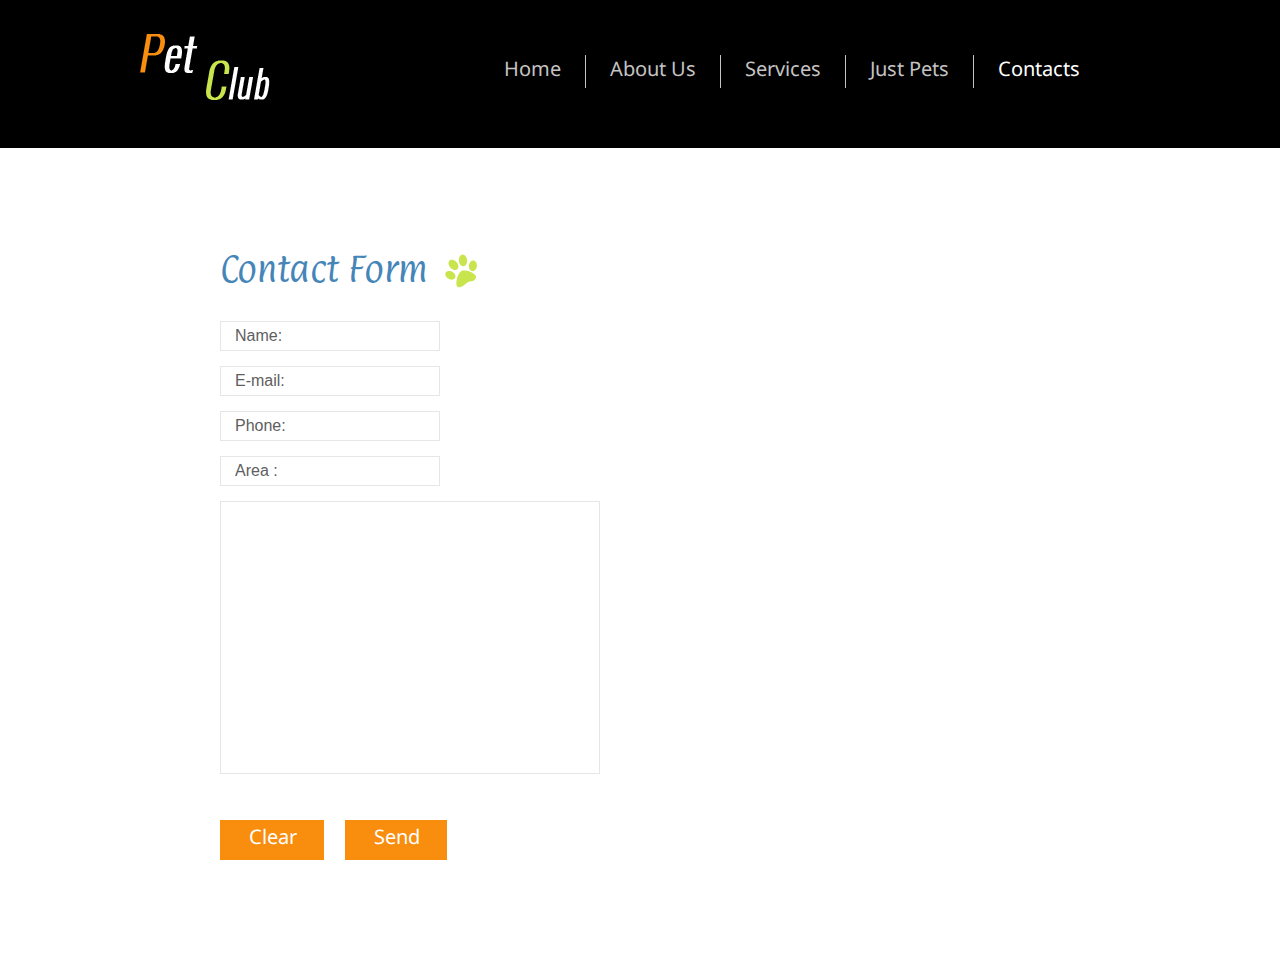
<file: contacts.html>
<!DOCTYPE html>
<html lang="en">
<head>
<title>Pet Club | Contacts</title>
<meta charset="utf-8">
<meta name="viewport" content="width=device-width, initial-scale=1.0"> 
<link rel="icon" href="images/favicon.ico">
<link rel="shortcut icon" href="images/favicon.ico">
<link rel="stylesheet" href="css/style.css">
<link rel="stylesheet" href="css/form.css">
<script src="js/jquery.js"></script>
<script src="js/forms.js"></script>
<script src="js/jquery-migrate-1.1.1.js"></script>
<script src="js/superfish.js"></script>
<script src="js/jquery.equalheights.js"></script>
<script src="js/jquery.easing.1.3.js"></script>
<script src="js/jquery.ui.totop.js"></script>
<script>
jQuery(document).ready(function () {
    $().UItoTop({
        easingType: 'easeOutQuart'
    });
});
</script>
<!--[if lt IE 9]>
<script src="js/html5shiv.js"></script>
<link rel="stylesheet" media="screen" href="css/ie.css">
<![endif]-->
</head>
<body>
<header>
  <div class="container_12">
    <div class="grid_12">
      <h1><a href="index.html"><img src="images/logo.png" alt=""></a> </h1>
      <div class="menu_block">
        <nav>
          <ul class="sf-menu">
            <li><a href="index.html">Home</a></li>
            <li><a href="about-us.html">About Us</a>
              <ul>
                <li><a href="#">Testimonials</a></li>
                <li><a href="#">Archive</a></li>
              </ul>
            </li>
            <li><a href="services.html">Services</a></li>
            <li><a href="justpets.html">Just Pets</a>
              <ul>
                <li><a href="justpets.html">Just Dogs</a></li>
                <li><a href="cats.html">Just Cats</a></li>
                <li><a href="fishes.html">Just Fishes</a></li>
                 <li><a href="tortoise.html">Just Tortoise</a></li>  
              </ul>
              </li>
            <li class="current"><a href="contacts.html">Contacts </a></li>
          </ul>
        </nav>
        <div class="clear"></div>
      </div>
      <div class="clear"></div>
    </div>
  </div>
</header>
    <div class="content pt1">
  <div class="container_12">
    <div class="grid_5 prefix_1">
      <h2 class="ic1">Contact Form</h2>
      <form id="form" action="#">
        <div class="success_wrapper">
          <div class="success">Contact form submitted!<br>
            <strong>We will be in touch soon.</strong> </div>
        </div>
        <fieldset>
          <label class="name">
            <input type="text" value="Name:">
            <br class="clear">
            <span class="error error-empty">*This is not a valid name.</span><span class="empty error-empty">*This field is required.</span> </label>
          <label class="email">
            <input type="text" value="E-mail:">
            <br class="clear">
            <span class="error error-empty">*This is not a valid email address.</span><span class="empty error-empty">*This field is required.</span> </label>
          <label class="phone">
            <input type="tel" value="Phone:">
            <br class="clear">
            <span class="error error-empty">*This is not a valid phone number.</span><span class="empty error-empty">*This field is required.</span> </label>
            <label class="email">
            <input type="text" value="Area :">
            <br class="clear">
            <span class="error error-empty">*This is not a valid  address.</span><span class="empty error-empty">*This field is required.</span> </label>
           <label class="message">
            <textarea></textarea>
            <br class="clear">
            <span class="error">*The message is too short.</span> <span class="empty">*This field is required.</span> </label>
          <div class="clear"></div>
          <div class="btns"><a data-type="reset" class="btn">Clear</a><a data-type="submit" class="btn">Send</a>
            <div class="clear"></div>
          </div>
        </fieldset>
      </form>
    </div>
  </div>
</div>
</body>
</html>
</file>
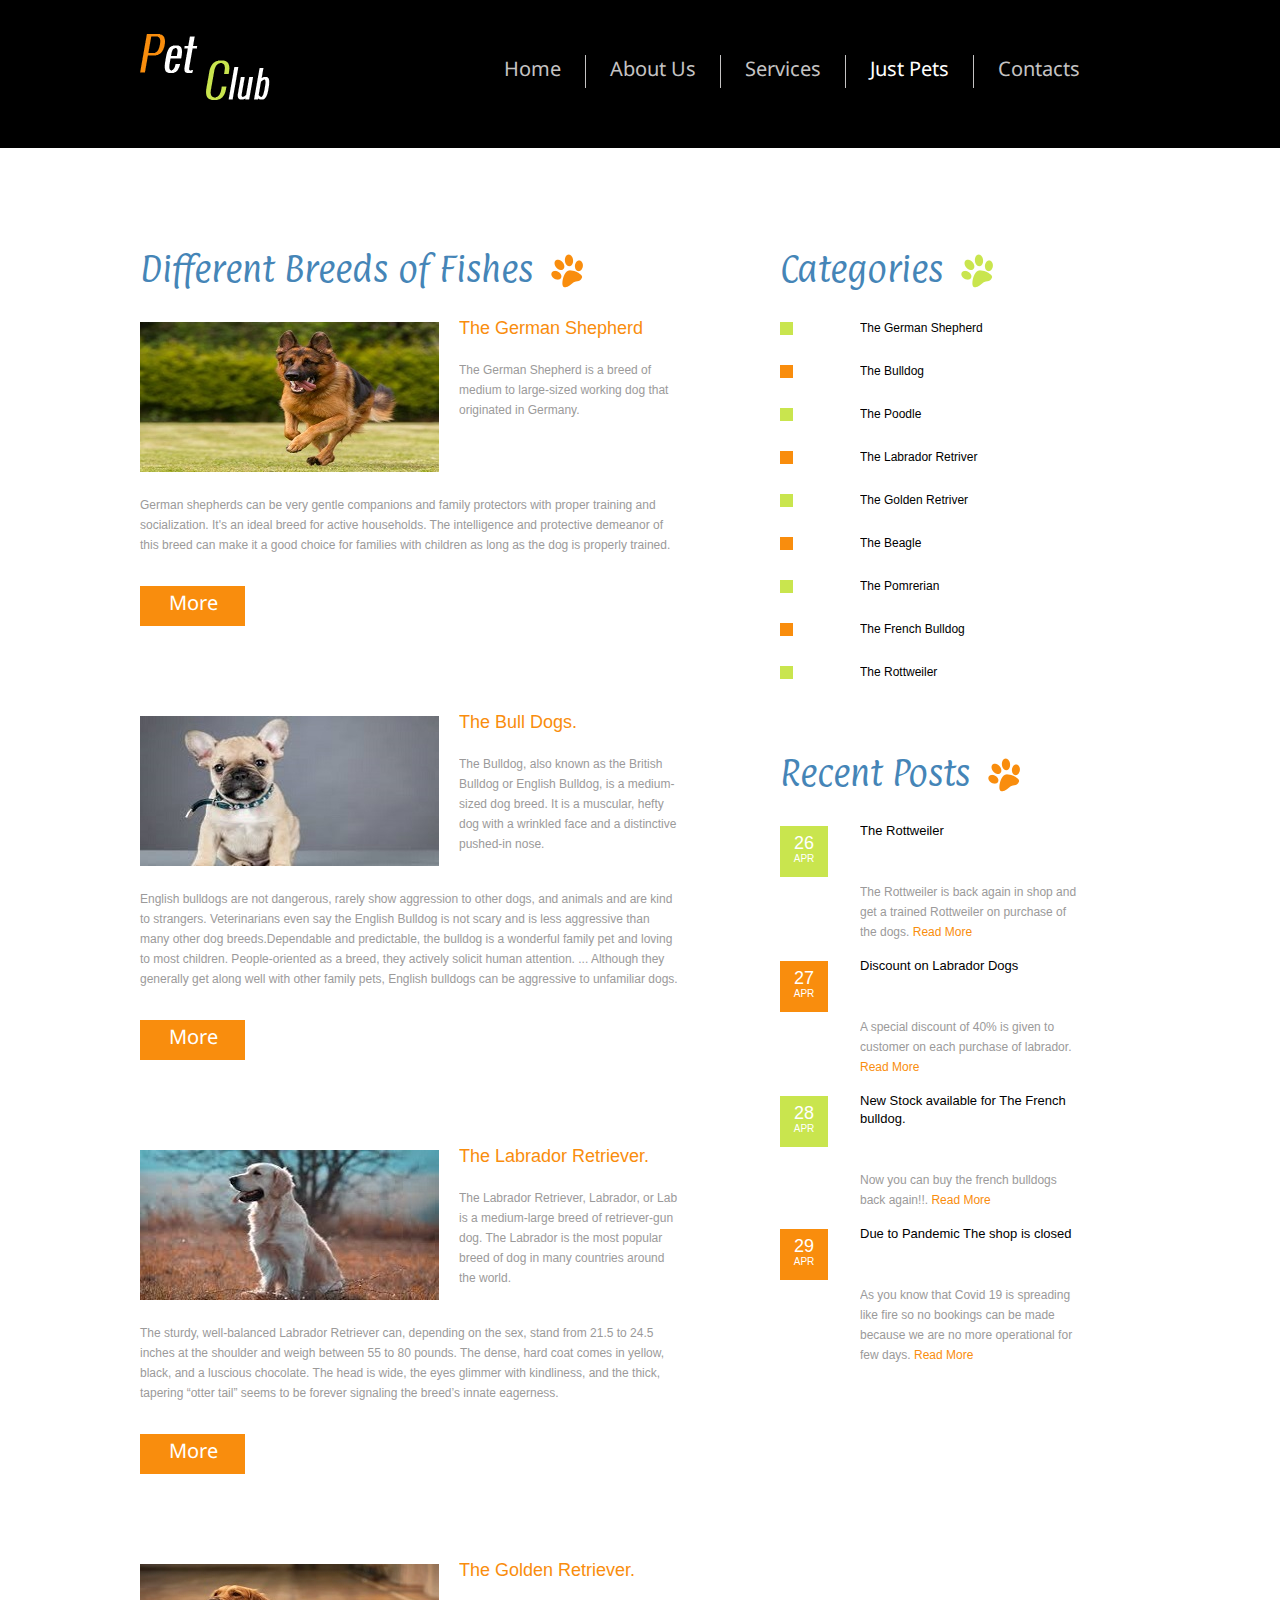
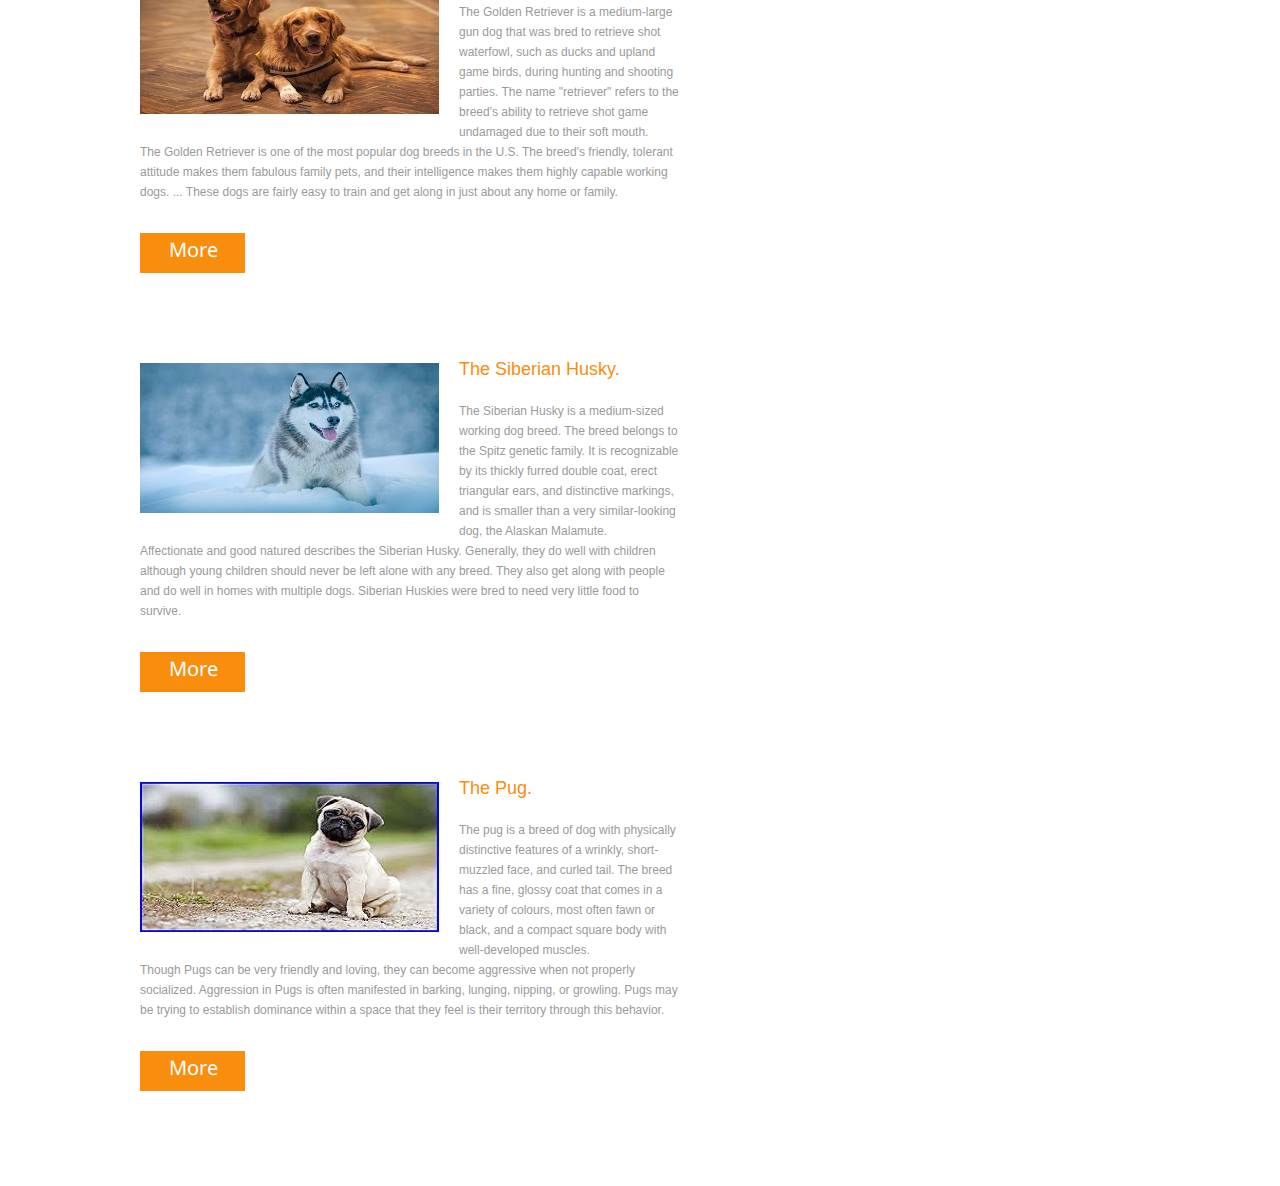
<file: fishes.html>
<!DOCTYPE html>
<html lang="en">
<head>
<title>Pet Club | Blog</title>
<meta charset="utf-8">
<link rel="icon" href="images/favicon.ico">
<link rel="shortcut icon" href="images/favicon.ico">
<link rel="stylesheet" href="css/style.css">
<script src="js/jquery.js"></script>
<script src="js/jquery-migrate-1.1.1.js"></script>
<script src="js/superfish.js"></script>
<script src="js/jquery.equalheights.js"></script>
<script src="js/jquery.easing.1.3.js"></script>
<script src="js/jquery.ui.totop.js"></script>
<script>
jQuery(document).ready(function () {
    $().UItoTop({
        easingType: 'easeOutQuart'
    });
});
</script>
<!--[if lt IE 9]>
<script src="js/html5shiv.js"></script>
<link rel="stylesheet" media="screen" href="css/ie.css">
<![endif]-->
</head>
<body>
<header>
  <div class="container_12">
    <div class="grid_12">
      <h1><a href="index.html"><img src="images/logo.png" alt=""></a> </h1>
      <div class="menu_block">
        <nav>
          <ul class="sf-menu">
            <li><a href="index.html">Home</a></li>
            <li><a href="about-us.html">About Us</a>
              <ul>
                <li><a href="#">Testimonials</a></li>
                <li><a href="#">Archive</a></li>
              </ul>
            </li>
            <li><a href="services.html">Services</a></li>
            <li class="current"><a href="justpets.html"> Just Pets</a>
              <ul>
                <li><a href="justpets.html">Just Dogs</a></li>
                <li><a href="cats.html">Just Cats</a></li>
                <li><a href="#">Just Fishes</a></li>
                 <li><a href="tortoise.html">Just Tortoise</a></li> 
              </ul>
              </li>
            <li><a href="contacts.html">Contacts </a></li>
          </ul>
        </nav>
        <div class="clear"></div>
      </div>
      <div class="clear"></div>
    </div>
  </div>
</header>
<div class="content pt1">
  <div class="container_12">
    <div class="grid_7">
      <h2>Different Breeds of Fishes</h2>
      <br>
      <div class="blog"> <img src="images/page4_img1.jpg" alt="" class="img_inner fleft i1">
        <div class="extra_wrapper">
          <div class="text2 col2"> The German Shepherd </div>
          The German Shepherd is a breed of medium to large-sized working dog that originated in Germany. </div>
        <div class="clear"></div>
        German shepherds can be very gentle companions and family protectors with proper training and socialization. It's an ideal breed for active households. The intelligence and protective demeanor of this breed can make it a good choice for families with children as long as the dog is properly trained.<br>
        <a href="#" class="btn">More</a> </div>
      <div class="blog"> <img src="images/page4_img2.jpg" alt="" class="img_inner fleft i1">
        <div class="extra_wrapper">
          <div class="text2 col2">The Bull Dogs. </div>
          The Bulldog, also known as the British Bulldog or English Bulldog, is a medium-sized dog breed. It is a muscular, hefty dog with a wrinkled face and a distinctive pushed-in nose. </div>
        <div class="clear"></div>
        English bulldogs are not dangerous, rarely show aggression to other dogs, and animals and are kind to strangers. Veterinarians even say the English Bulldog is not scary and is less aggressive than many other dog breeds.Dependable and predictable, the bulldog is a wonderful family pet and loving to most children. People-oriented as a breed, they actively solicit human attention. ... Although they generally get along well with other family pets, English bulldogs can be aggressive to unfamiliar dogs.<br>
        <a href="#" class="btn">More</a> </div>
      <div class="blog"> <img src="images/page4_img3.jpg" alt="" class="img_inner fleft i1">
        <div class="extra_wrapper">
          <div class="text2 col2">The Labrador Retriever.</div>
          The Labrador Retriever, Labrador, or Lab is a medium-large breed of retriever-gun dog. The Labrador is the most popular breed of dog in many countries around the world. </div>
        <div class="clear"></div>
        The sturdy, well-balanced Labrador Retriever can, depending on the sex, stand from 21.5 to 24.5 inches at the shoulder and weigh between 55 to 80 pounds. The dense, hard coat comes in yellow, black, and a luscious chocolate. The head is wide, the eyes glimmer with kindliness, and the thick, tapering “otter tail” seems to be forever signaling the breed’s innate eagerness.<br>
        <a href="#" class="btn">More</a> </div>
      <div class="blog"> <img src="images/page4_img4.jpg" alt="" class="img_inner fleft i1">
        <div class="extra_wrapper">
          <div class="text2 col2">The Golden Retriever. </div>
          The Golden Retriever is a medium-large gun dog that was bred to retrieve shot waterfowl, such as ducks and upland game birds, during hunting and shooting parties. The name "retriever" refers to the breed's ability to retrieve shot game undamaged due to their soft mouth. </div>
        <div class="clear"></div>
       The Golden Retriever is one of the most popular dog breeds in the U.S. The breed's friendly, tolerant attitude makes them fabulous family pets, and their intelligence makes them highly capable working dogs. ... These dogs are fairly easy to train and get along in just about any home or family. <br>
        <a href="#" class="btn">More</a> </div>
        <div class="blog"> <img src="images/page4_img5.jpg" alt="" class="img_inner fleft i1">
        <div class="extra_wrapper">
          <div class="text2 col2">The Siberian Husky. </div>
          The Siberian Husky is a medium-sized working dog breed. The breed belongs to the Spitz genetic family. It is recognizable by its thickly furred double coat, erect triangular ears, and distinctive markings, and is smaller than a very similar-looking dog, the Alaskan Malamute. </div>
        <div class="clear"></div>
       Affectionate and good natured describes the Siberian Husky. Generally, they do well with children although young children should never be left alone with any breed. They also get along with people and do well in homes with multiple dogs. Siberian Huskies were bred to need very little food to survive. <br>
        <a href="#" class="btn">More</a> </div>
        <div class="blog"> <img src="images/page4_img6.jpg" alt="" class="img_inner fleft i1">
        <div class="extra_wrapper">
          <div class="text2 col2">The Pug. </div>
          The pug is a breed of dog with physically distinctive features of a wrinkly, short-muzzled face, and curled tail. The breed has a fine, glossy coat that comes in a variety of colours, most often fawn or black, and a compact square body with well-developed muscles. </div>
        <div class="clear"></div>
       Though Pugs can be very friendly and loving, they can become aggressive when not properly socialized. Aggression in Pugs is often manifested in barking, lunging, nipping, or growling. Pugs may be trying to establish dominance within a space that they feel is their territory through this behavior. <br>
        <a href="#" class="btn">More</a> </div>
    </div>
    <div class="grid_4 prefix_1">
      <h2 class="ic1">Categories</h2>
      <ul class="list1">
        <li> <span></span>
          <div class="extra_wrapper">
            <div class="col1"><a href="#">The German Shepherd</a></div>
          </div>
        </li>
        <li> <span class="cnt"></span>
          <div class="extra_wrapper">
            <div class="col1"><a href="#">The Bulldog</a></div>
          </div>
        </li>
        <li> <span></span>
          <div class="extra_wrapper">
            <div class="col1"><a href="#">The Poodle</a></div>
          </div>
        </li>
        <li> <span class="cnt"></span>
          <div class="extra_wrapper">
            <div class="col1"><a href="#">The Labrador Retriver</a></div>
          </div>
        </li>
        <li> <span ></span>
          <div class="extra_wrapper">
            <div class="col1"><a href="#">The Golden Retriver</a></div>
          </div>
        </li>
        <li> <span class="cnt"></span>
          <div class="extra_wrapper">
            <div class="col1"><a href="#">The Beagle</a></div>
          </div>
        </li>
        <li> <span class=""></span>
          <div class="extra_wrapper">
            <div class="col1"><a href="#">The Pomrerian</a></div>
          </div>
        </li>
        <li> <span class="cnt"></span>
          <div class="extra_wrapper">
            <div class="col1"><a href="#">The French Bulldog</a></div>
          </div>
        </li>
        <li> <span class=""></span>
          <div class="extra_wrapper">
            <div class="col1"><a href="#">The Rottweiler</a></div>
          </div>
        </li>
      </ul>
      <h2 class="head1">Recent Posts</h2>
      <ul class="list l2">
        <li> <span>
          <time datetime="2045-01-01">26<span>APR</span></time>
          </span>
          <div class="extra_wrapper">
            <div class="col1"><a href="#">The Rottweiler</a></div>
            The Rottweiler is back again in shop and get a trained Rottweiler on purchase of the dogs. <a href="#" class="col2">Read More</a> </div>
        </li>
        <li> <span class="cnt">
          <time datetime="2045-01-01">27<span>APR</span></time>
          </span>
          <div class="extra_wrapper">
            <div class="col1"><a href="#">Discount on Labrador Dogs</a></div>
            A special discount of 40% is given to customer on each purchase of labrador. <a href="#" class="col2">Read More</a> </div>
        </li>
        <li> <span>
          <time datetime="2045-01-01">28<span>APR</span></time>
          </span>
          <div class="extra_wrapper">
            <div class="col1"><a href="#">New Stock available for The French bulldog.</a></div>
            Now you can buy the french bulldogs back again!!. <a href="#" class="col2">Read More</a></div>
        </li>
        <li> <span class="cnt">
          <time datetime="2045-01-01">29<span>APR</span></time>
          </span>
          <div class="extra_wrapper">
            <div class="col1"><a href="#">Due to Pandemic The shop is closed</a></div>
            As you know that Covid 19 is spreading like fire so no bookings can be made because we are no more operational for few days. <a href="#" class="col2">Read More</a></div>
        </li>
      </ul>
    </div>
  </div>
</div>
</body>
</html>
</file>
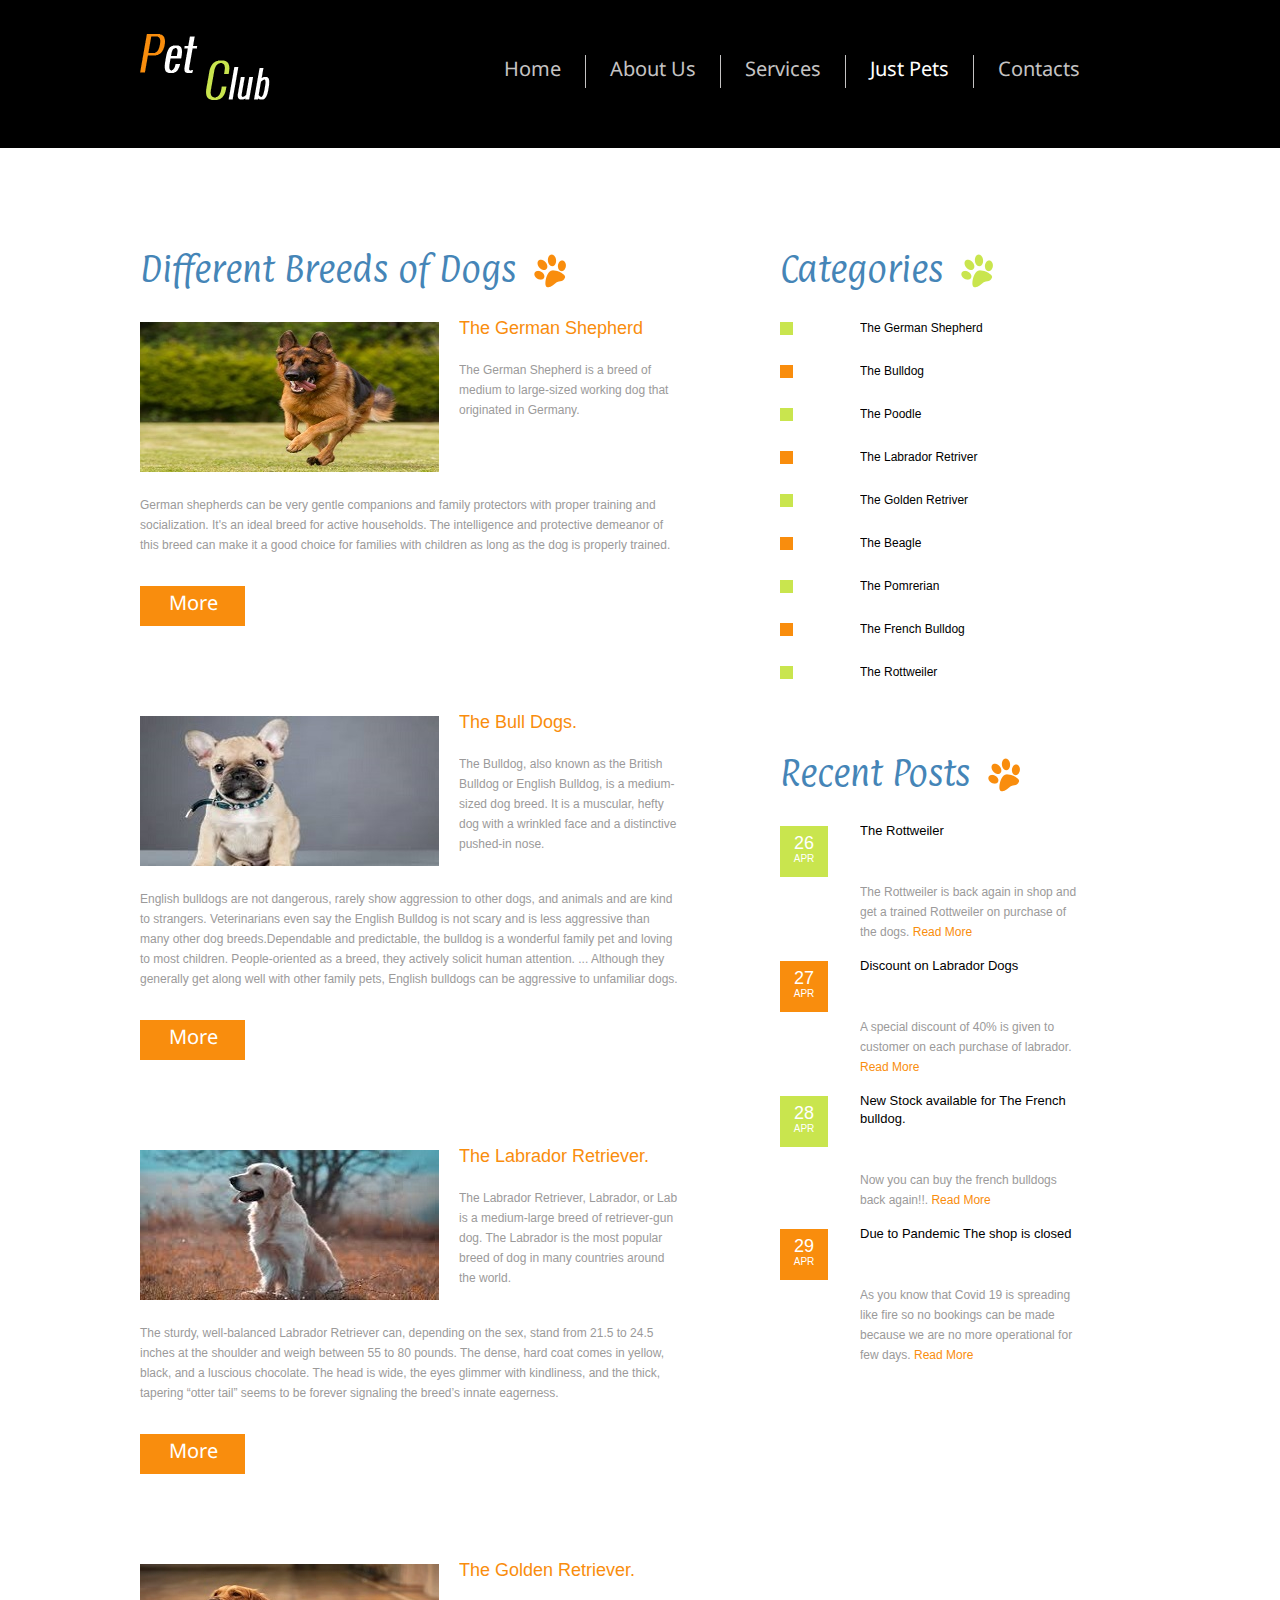
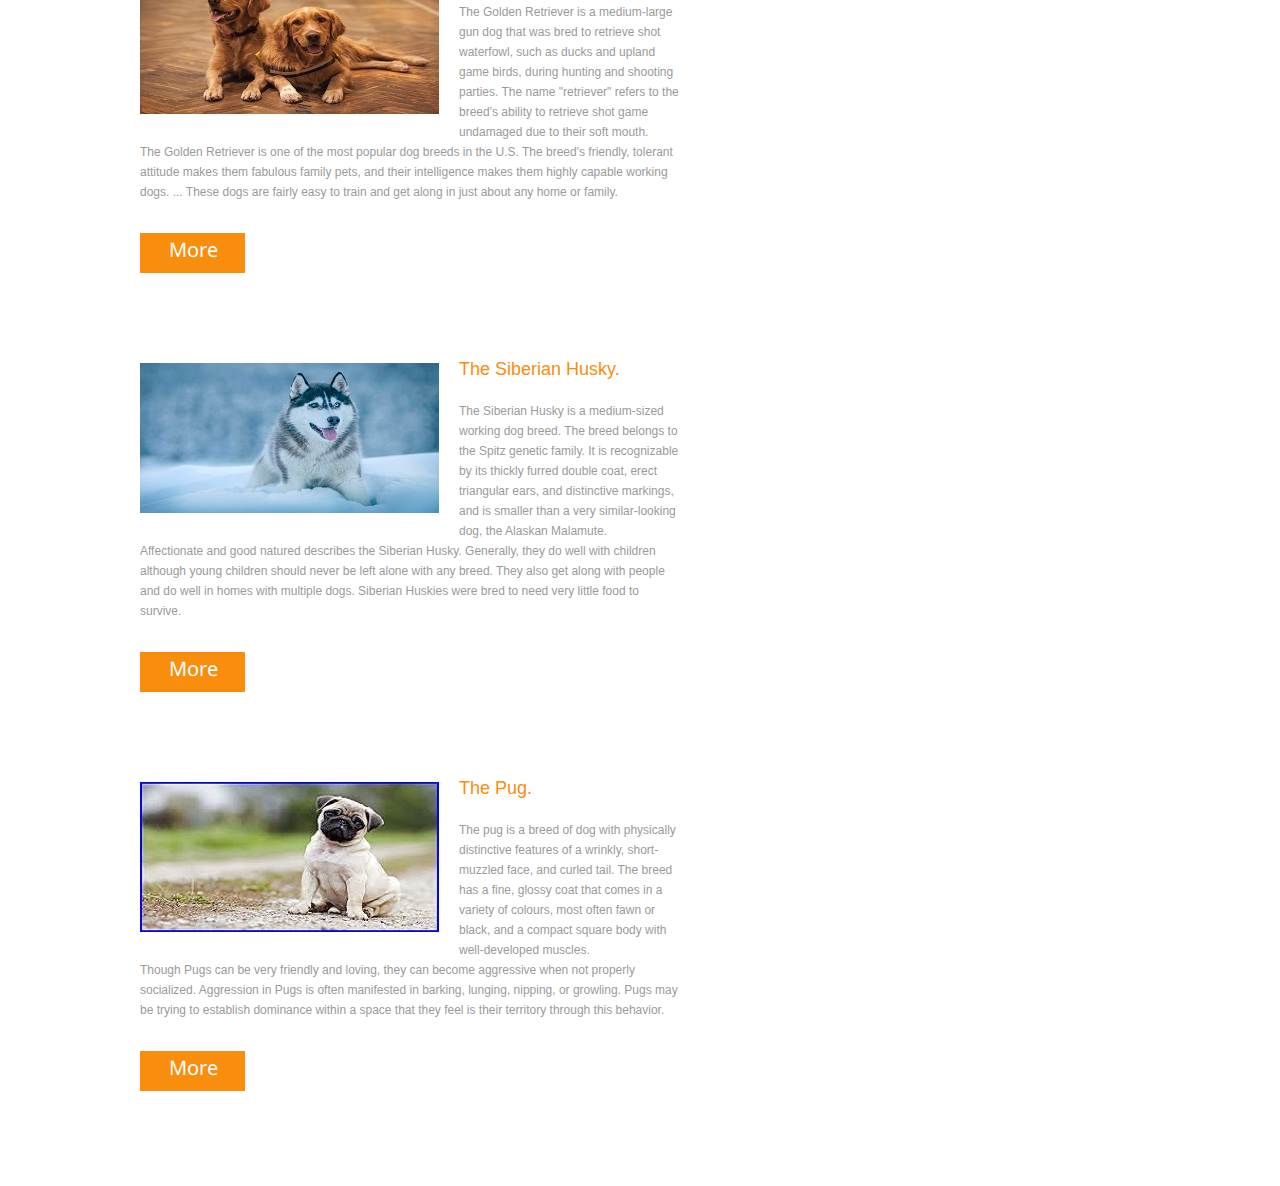
<file: justpets.html>
<!DOCTYPE html>
<html lang="en">
<head>
<title>Pet Club | Blog</title>
<meta charset="utf-8">
<link rel="icon" href="images/favicon.ico">
<link rel="shortcut icon" href="images/favicon.ico">
<link rel="stylesheet" href="css/style.css">
<script src="js/jquery.js"></script>
<script src="js/jquery-migrate-1.1.1.js"></script>
<script src="js/superfish.js"></script>
<script src="js/jquery.equalheights.js"></script>
<script src="js/jquery.easing.1.3.js"></script>
<script src="js/jquery.ui.totop.js"></script>
<script>
jQuery(document).ready(function () {
    $().UItoTop({
        easingType: 'easeOutQuart'
    });
});
</script>
<!--[if lt IE 9]>
<script src="js/html5shiv.js"></script>
<link rel="stylesheet" media="screen" href="css/ie.css">
<![endif]-->
</head>
<body>
<header>
  <div class="container_12">
    <div class="grid_12">
      <h1><a href="index.html"><img src="images/logo.png" alt=""></a> </h1>
      <div class="menu_block">
        <nav>
          <ul class="sf-menu">
            <li><a href="index.html">Home</a></li>
            <li><a href="about-us.html">About Us</a>
              <ul>
                <li><a href="#">Testimonials</a></li>
                <li><a href="#">Archive</a></li>
              </ul>
            </li>
            <li><a href="services.html">Services</a></li>
            <li class="current"><a href="justpets.html"> Just Pets</a>
              <ul>
                <li><a href="#">Just Dogs</a></li>
               <li><a href="cats.html">Just Cats</a></li>
                <li><a href="fishes.html">Just Fishes</a></li>
                 <li><a href="tortoise.html">Just Tortoise</a></li> 
              </ul>
              </li>
            <li><a href="contacts.html">Contacts </a></li>
          </ul>
        </nav>
        <div class="clear"></div>
      </div>
      <div class="clear"></div>
    </div>
  </div>
</header>
<div class="content pt1">
  <div class="container_12">
    <div class="grid_7">
      <h2>Different Breeds of Dogs</h2>
      <br>
      <div class="blog"> <img src="images/page4_img1.jpg" alt="" class="img_inner fleft i1">
        <div class="extra_wrapper">
          <div class="text2 col2"> The German Shepherd </div>
          The German Shepherd is a breed of medium to large-sized working dog that originated in Germany. </div>
        <div class="clear"></div>
        German shepherds can be very gentle companions and family protectors with proper training and socialization. It's an ideal breed for active households. The intelligence and protective demeanor of this breed can make it a good choice for families with children as long as the dog is properly trained.<br>
        <a href="#" class="btn">More</a> </div>
      <div class="blog"> <img src="images/page4_img2.jpg" alt="" class="img_inner fleft i1">
        <div class="extra_wrapper">
          <div class="text2 col2">The Bull Dogs. </div>
          The Bulldog, also known as the British Bulldog or English Bulldog, is a medium-sized dog breed. It is a muscular, hefty dog with a wrinkled face and a distinctive pushed-in nose. </div>
        <div class="clear"></div>
        English bulldogs are not dangerous, rarely show aggression to other dogs, and animals and are kind to strangers. Veterinarians even say the English Bulldog is not scary and is less aggressive than many other dog breeds.Dependable and predictable, the bulldog is a wonderful family pet and loving to most children. People-oriented as a breed, they actively solicit human attention. ... Although they generally get along well with other family pets, English bulldogs can be aggressive to unfamiliar dogs.<br>
        <a href="#" class="btn">More</a> </div>
      <div class="blog"> <img src="images/page4_img3.jpg" alt="" class="img_inner fleft i1">
        <div class="extra_wrapper">
          <div class="text2 col2">The Labrador Retriever.</div>
          The Labrador Retriever, Labrador, or Lab is a medium-large breed of retriever-gun dog. The Labrador is the most popular breed of dog in many countries around the world. </div>
        <div class="clear"></div>
        The sturdy, well-balanced Labrador Retriever can, depending on the sex, stand from 21.5 to 24.5 inches at the shoulder and weigh between 55 to 80 pounds. The dense, hard coat comes in yellow, black, and a luscious chocolate. The head is wide, the eyes glimmer with kindliness, and the thick, tapering “otter tail” seems to be forever signaling the breed’s innate eagerness.<br>
        <a href="#" class="btn">More</a> </div>
      <div class="blog"> <img src="images/page4_img4.jpg" alt="" class="img_inner fleft i1">
        <div class="extra_wrapper">
          <div class="text2 col2">The Golden Retriever. </div>
          The Golden Retriever is a medium-large gun dog that was bred to retrieve shot waterfowl, such as ducks and upland game birds, during hunting and shooting parties. The name "retriever" refers to the breed's ability to retrieve shot game undamaged due to their soft mouth. </div>
        <div class="clear"></div>
       The Golden Retriever is one of the most popular dog breeds in the U.S. The breed's friendly, tolerant attitude makes them fabulous family pets, and their intelligence makes them highly capable working dogs. ... These dogs are fairly easy to train and get along in just about any home or family. <br>
        <a href="#" class="btn">More</a> </div>
        <div class="blog"> <img src="images/page4_img5.jpg" alt="" class="img_inner fleft i1">
        <div class="extra_wrapper">
          <div class="text2 col2">The Siberian Husky. </div>
          The Siberian Husky is a medium-sized working dog breed. The breed belongs to the Spitz genetic family. It is recognizable by its thickly furred double coat, erect triangular ears, and distinctive markings, and is smaller than a very similar-looking dog, the Alaskan Malamute. </div>
        <div class="clear"></div>
       Affectionate and good natured describes the Siberian Husky. Generally, they do well with children although young children should never be left alone with any breed. They also get along with people and do well in homes with multiple dogs. Siberian Huskies were bred to need very little food to survive. <br>
        <a href="#" class="btn">More</a> </div>
        <div class="blog"> <img src="images/page4_img6.jpg" alt="" class="img_inner fleft i1">
        <div class="extra_wrapper">
          <div class="text2 col2">The Pug. </div>
          The pug is a breed of dog with physically distinctive features of a wrinkly, short-muzzled face, and curled tail. The breed has a fine, glossy coat that comes in a variety of colours, most often fawn or black, and a compact square body with well-developed muscles. </div>
        <div class="clear"></div>
       Though Pugs can be very friendly and loving, they can become aggressive when not properly socialized. Aggression in Pugs is often manifested in barking, lunging, nipping, or growling. Pugs may be trying to establish dominance within a space that they feel is their territory through this behavior. <br>
        <a href="#" class="btn">More</a> </div>
    </div>
    <div class="grid_4 prefix_1">
      <h2 class="ic1">Categories</h2>
      <ul class="list1">
        <li> <span></span>
          <div class="extra_wrapper">
            <div class="col1"><a href="#">The German Shepherd</a></div>
          </div>
        </li>
        <li> <span class="cnt"></span>
          <div class="extra_wrapper">
            <div class="col1"><a href="#">The Bulldog</a></div>
          </div>
        </li>
        <li> <span></span>
          <div class="extra_wrapper">
            <div class="col1"><a href="#">The Poodle</a></div>
          </div>
        </li>
        <li> <span class="cnt"></span>
          <div class="extra_wrapper">
            <div class="col1"><a href="#">The Labrador Retriver</a></div>
          </div>
        </li>
        <li> <span ></span>
          <div class="extra_wrapper">
            <div class="col1"><a href="#">The Golden Retriver</a></div>
          </div>
        </li>
        <li> <span class="cnt"></span>
          <div class="extra_wrapper">
            <div class="col1"><a href="#">The Beagle</a></div>
          </div>
        </li>
        <li> <span class=""></span>
          <div class="extra_wrapper">
            <div class="col1"><a href="#">The Pomrerian</a></div>
          </div>
        </li>
        <li> <span class="cnt"></span>
          <div class="extra_wrapper">
            <div class="col1"><a href="#">The French Bulldog</a></div>
          </div>
        </li>
        <li> <span class=""></span>
          <div class="extra_wrapper">
            <div class="col1"><a href="#">The Rottweiler</a></div>
          </div>
        </li>
      </ul>
      <h2 class="head1">Recent Posts</h2>
      <ul class="list l2">
        <li> <span>
          <time datetime="2045-01-01">26<span>APR</span></time>
          </span>
          <div class="extra_wrapper">
            <div class="col1"><a href="#">The Rottweiler</a></div>
            The Rottweiler is back again in shop and get a trained Rottweiler on purchase of the dogs. <a href="#" class="col2">Read More</a> </div>
        </li>
        <li> <span class="cnt">
          <time datetime="2045-01-01">27<span>APR</span></time>
          </span>
          <div class="extra_wrapper">
            <div class="col1"><a href="#">Discount on Labrador Dogs</a></div>
            A special discount of 40% is given to customer on each purchase of labrador. <a href="#" class="col2">Read More</a> </div>
        </li>
        <li> <span>
          <time datetime="2045-01-01">28<span>APR</span></time>
          </span>
          <div class="extra_wrapper">
            <div class="col1"><a href="#">New Stock available for The French bulldog.</a></div>
            Now you can buy the french bulldogs back again!!. <a href="#" class="col2">Read More</a></div>
        </li>
        <li> <span class="cnt">
          <time datetime="2045-01-01">29<span>APR</span></time>
          </span>
          <div class="extra_wrapper">
            <div class="col1"><a href="#">Due to Pandemic The shop is closed</a></div>
            As you know that Covid 19 is spreading like fire so no bookings can be made because we are no more operational for few days. <a href="#" class="col2">Read More</a></div>
        </li>
      </ul>
    </div>
  </div>
</div>
</body>
</html>
</file>
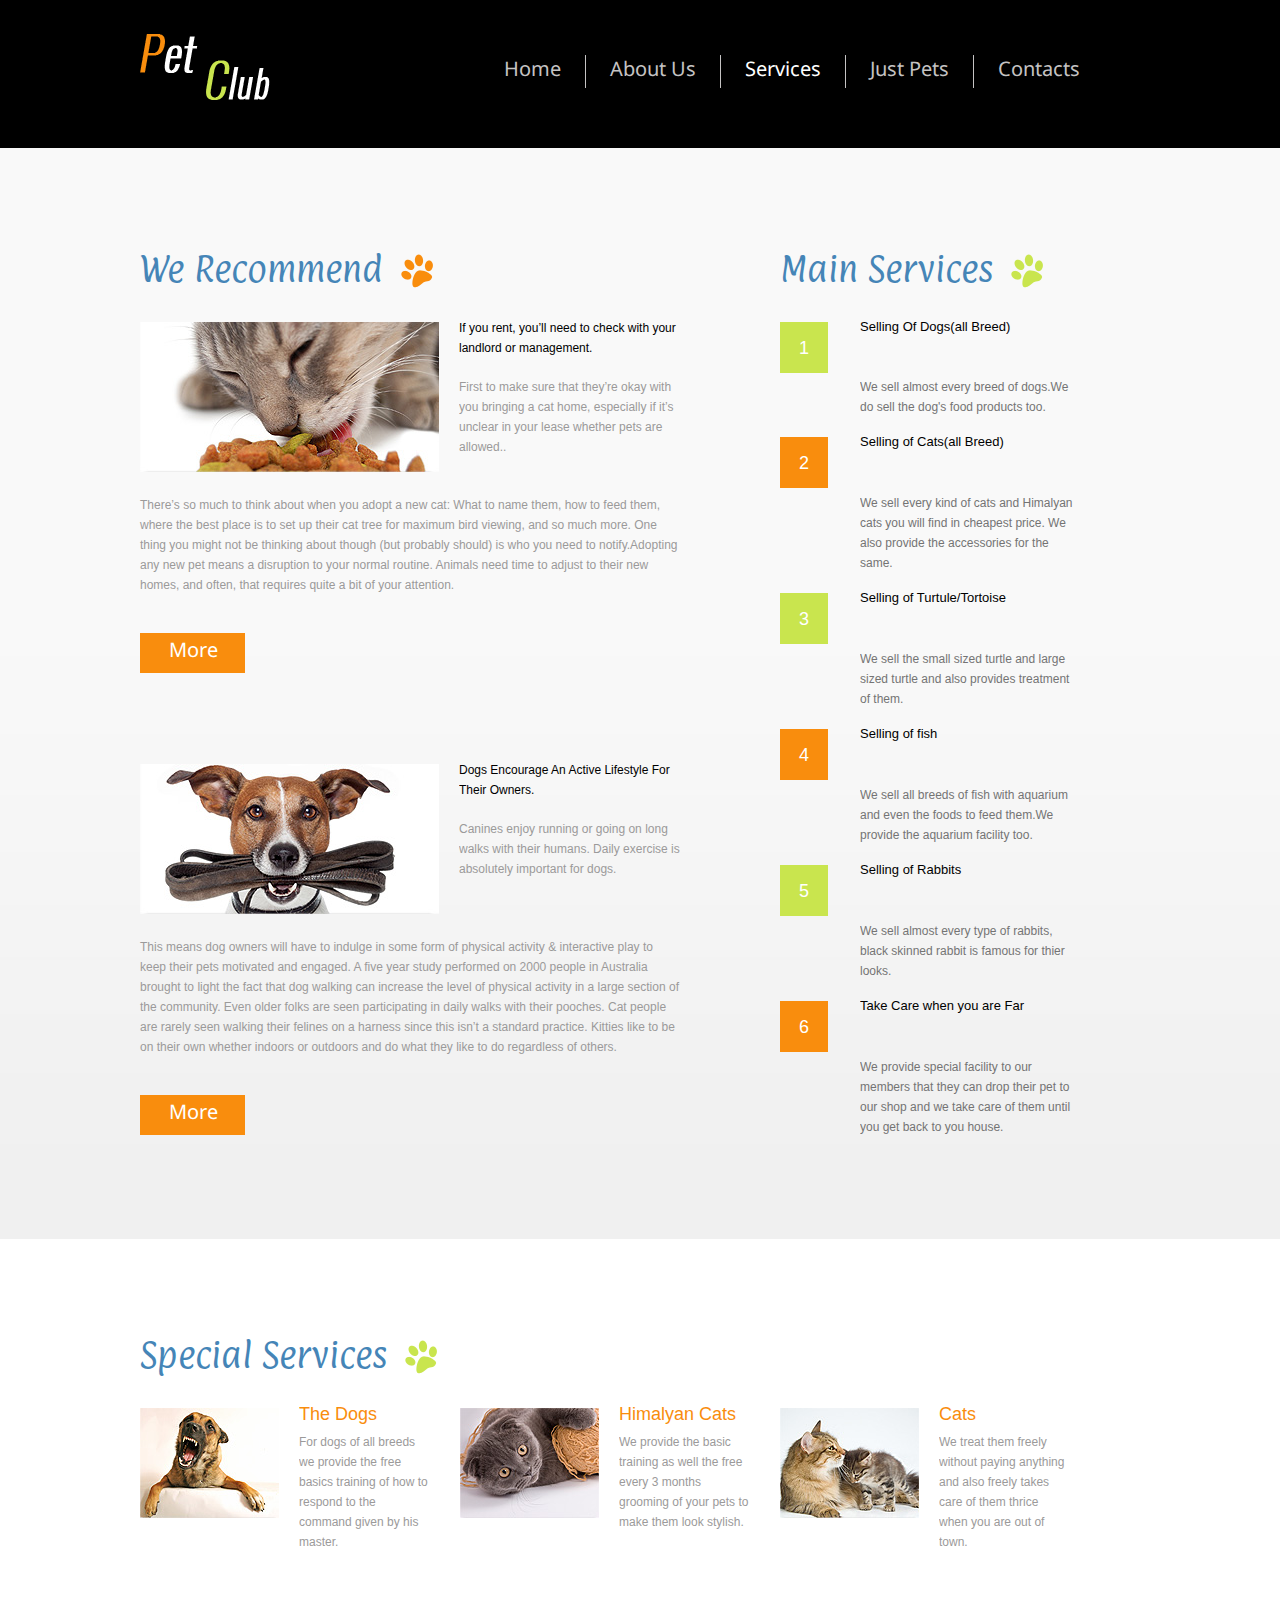
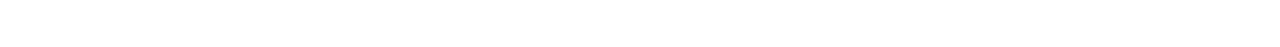
<file: services.html>
<!DOCTYPE html>
<html lang="en">
<head>
<title>Pet Club | Services</title>
<meta charset="utf-8">
<link rel="icon" href="images/favicon.ico">
<link rel="shortcut icon" href="images/favicon.ico">
<link rel="stylesheet" href="css/style.css">
<script src="js/jquery.js"></script>
<script src="js/jquery-migrate-1.1.1.js"></script>
<script src="js/superfish.js"></script>
<script src="js/jquery.equalheights.js"></script>
<script src="js/jquery.easing.1.3.js"></script>
<script src="js/jquery.ui.totop.js"></script>
<script>
jQuery(document).ready(function () {
    $().UItoTop({
        easingType: 'easeOutQuart'
    });
});
</script>
<!--[if lt IE 9]>
<script src="js/html5shiv.js"></script>
<link rel="stylesheet" media="screen" href="css/ie.css">
<![endif]-->
</head>
<body>
<header>
  <div class="container_12">
    <div class="grid_12">
      <h1><a href="index.html"><img src="images/logo.png" alt=""></a> </h1>
      <div class="menu_block">
        <nav>
          <ul class="sf-menu">
            <li><a href="index.html">Home</a></li>
            <li><a href="about-us.html">About Us</a>
              <ul>
                <li><a href="#">Testimonials</a></li>
                <li><a href="#">Archive</a></li>
              </ul>
            </li>
            <li class="current"><a href="services.html">Services</a></li>
            <li><a href="justpets.html">Just Pets</a>
              <ul>
                <li><a href="justpets.html">Just Dogs</a></li>
               <li><a href="cats.html">Just Cats</a></li>
                <li><a href="fishes.html">Just Fishes</a></li>
                 <li><a href="tortoise.html">Just Tortoise</a></li> 
              </ul>
              </li>
            <li><a href="contacts.html">Contacts </a></li>
          </ul>
        </nav>
        <div class="clear"></div>
      </div>
      <div class="clear"></div>
    </div>
  </div>
</header>
<div class="page1_block nb">
  <div class="container_12">
    <div class="grid_7">
      <h2>We Recommend</h2>
      <br>
      <img src="images/page3_img1.jpg" alt="" class="img_inner fleft i1">
      <div class="extra_wrapper">
        <p class="col1"><a href="#">If you rent, you’ll need to check with your landlord or management.</a></p>
        First to make sure that they’re okay with you bringing a cat home, especially if it’s unclear in your lease whether pets are allowed.. </div>
      <div class="clear"></div>
      There’s so much to think about when you adopt a new cat: What to name them, how to feed them, where the best place is to set up their cat tree for maximum bird viewing, and so much more. One thing you might not be thinking about though (but probably should) is who you need to notify.Adopting any new pet means a disruption to your normal routine. Animals need time to adjust to their new homes, and often, that requires quite a bit of your attention.  <br>
      <a href="#" class="btn">More</a>
      <div class="clear he2"></div>
      <img src="images/page3_img2.jpg" alt="" class="img_inner fleft i1">
      <div class="extra_wrapper">
        <p class="col1"><a href="#">Dogs Encourage An Active Lifestyle For Their Owners.</a></p>
       Canines enjoy running or going on long walks with their humans. Daily exercise is absolutely important for dogs. </div>
      <div class="clear"></div>
      This means dog owners will have to indulge in some form of physical activity & interactive play to keep their pets motivated and engaged. A five year study performed on 2000 people in Australia brought to light the fact that dog walking can increase the level of physical activity in a large section of the community. Even older folks are seen participating in daily walks with their pooches. Cat people are rarely seen walking their felines on a harness since this isn’t a standard practice. Kitties like to be on their own whether indoors or outdoors and do what they like to do regardless of others. <br>
      <a href="#" class="btn">More</a> </div>
    <div class="grid_4 prefix_1">
      <h2 class="ic1">Main Services</h2>
      <ul class="list l1">
        <li> <span>
          <time datetime="2045-01-01">1</time>
          </span>
          <div class="extra_wrapper">
            <div class="col1"><a href="#">Selling Of Dogs(all Breed)</a></div>
            We sell almost every breed of dogs.We do sell the dog's food products too.</div>
        </li>
        <li> <span class="cnt">
          <time datetime="2045-01-01">2</time>
          </span>
          <div class="extra_wrapper">
            <div class="col1"><a href="#">Selling of Cats(all Breed)</a></div>
           We sell every kind of cats and Himalyan cats you will find in cheapest price. We also provide the accessories for the same.</div>
        </li>
        <li> <span>
          <time datetime="2045-01-01">3</time>
          </span>
          <div class="extra_wrapper">
            <div class="col1"><a href="#">Selling of Turtule/Tortoise</a></div>
            We sell the small sized turtle and large sized turtle and also provides treatment of them. </div>
        </li>
        <li> <span class="cnt">
          <time datetime="2045-01-01">4</time>
          </span>
          <div class="extra_wrapper">
            <div class="col1"><a href="#">Selling of fish</a></div>
            We sell all breeds of fish with aquarium and even the foods to feed them.We provide the aquarium facility too.</div>
        </li>
        <li> <span >
          <time datetime="2045-01-01">5</time>
          </span>
          <div class="extra_wrapper">
            <div class="col1"><a href="#">Selling of Rabbits</a></div>
            We sell almost every type of rabbits, black skinned rabbit is famous for thier looks. </div>
        </li>
        <li> <span class="cnt">
          <time datetime="2045-01-01">6</time>
          </span>
          <div class="extra_wrapper">
            <div class="col1"><a href="#">Take Care when you are Far</a></div>
            We provide special facility to our members that they can drop their pet to our shop and we take care of them until you get back to you house.</div>
        </li>
      </ul>
    </div>
  </div>
</div>
<div class="content">
  <div class="container_12">
    <div class="grid_12">
      <h2 class="ic1" >Special Services</h2>
    </div>
    <div class="clear"></div>
    <div class="grid_4">
      <div class="pad2"> <img src="images/page3_img3.jpg" alt="" class="img_inner fleft i2">
        <div class="extra_wrapper">
          <div class="text2 col2"><a href="#">The Dogs </a></div>
          For dogs of all breeds we provide the free basics training of how to respond to the command given by his master.</div>
      </div>
    </div>
    <div class="grid_4">
      <div class="pad2"> <img src="images/page3_img4.jpg" alt="" class="img_inner fleft i2">
        <div class="extra_wrapper">
          <div class="text2 col2"><a href="#">Himalyan Cats</a></div>
          We provide the basic training as well the free every 3 months grooming of your pets to make them look stylish.</div>
        <div class="clear"></div>
      </div>
    </div>
    <div class="grid_4">
      <div class="pad2"> <img src="images/page3_img5.jpg" alt="" class="img_inner fleft i2">
        <div class="extra_wrapper">
          <div class="text2 col2"><a href="#">Cats</a></div>
          We treat them freely without paying anything and also freely takes care of them thrice when you are out of town.</div>
        <div class="clear"></div>
      </div>
    </div>
  </div>
</div>
</body>
</html>
</file>
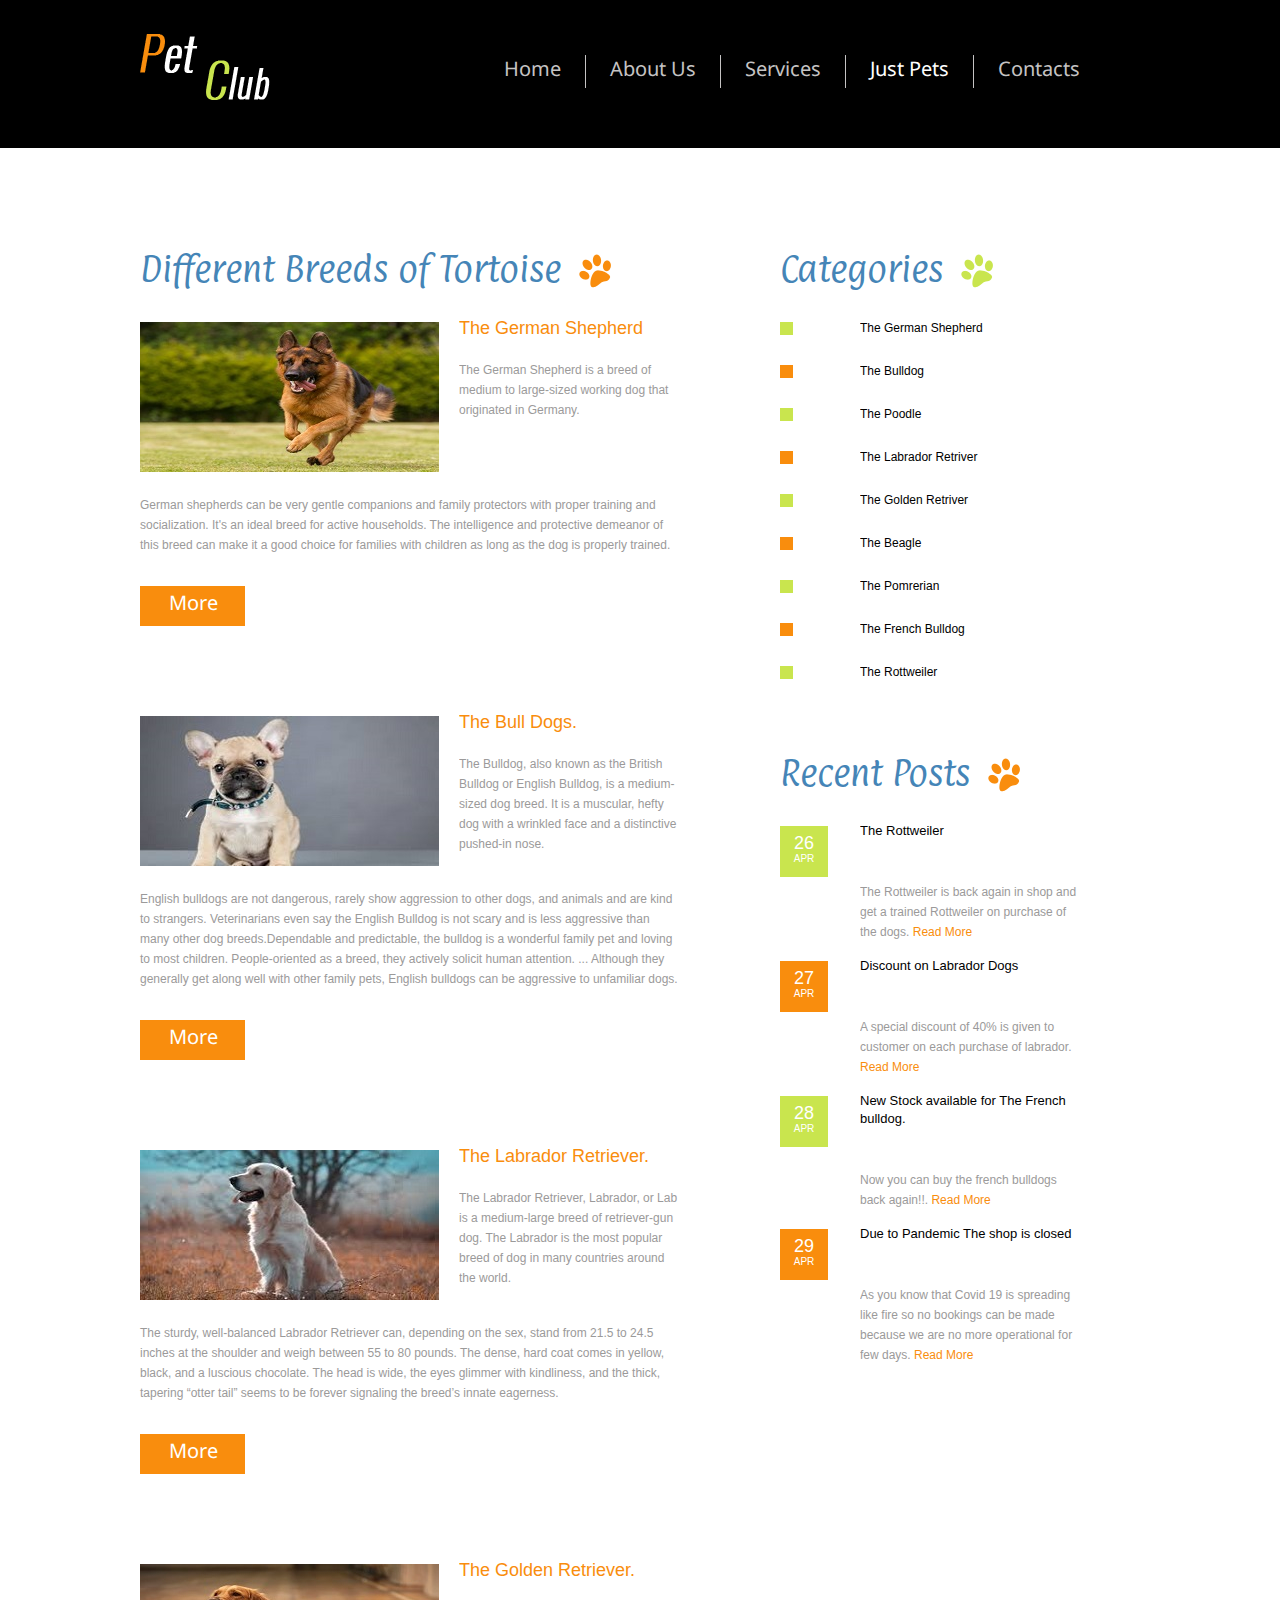
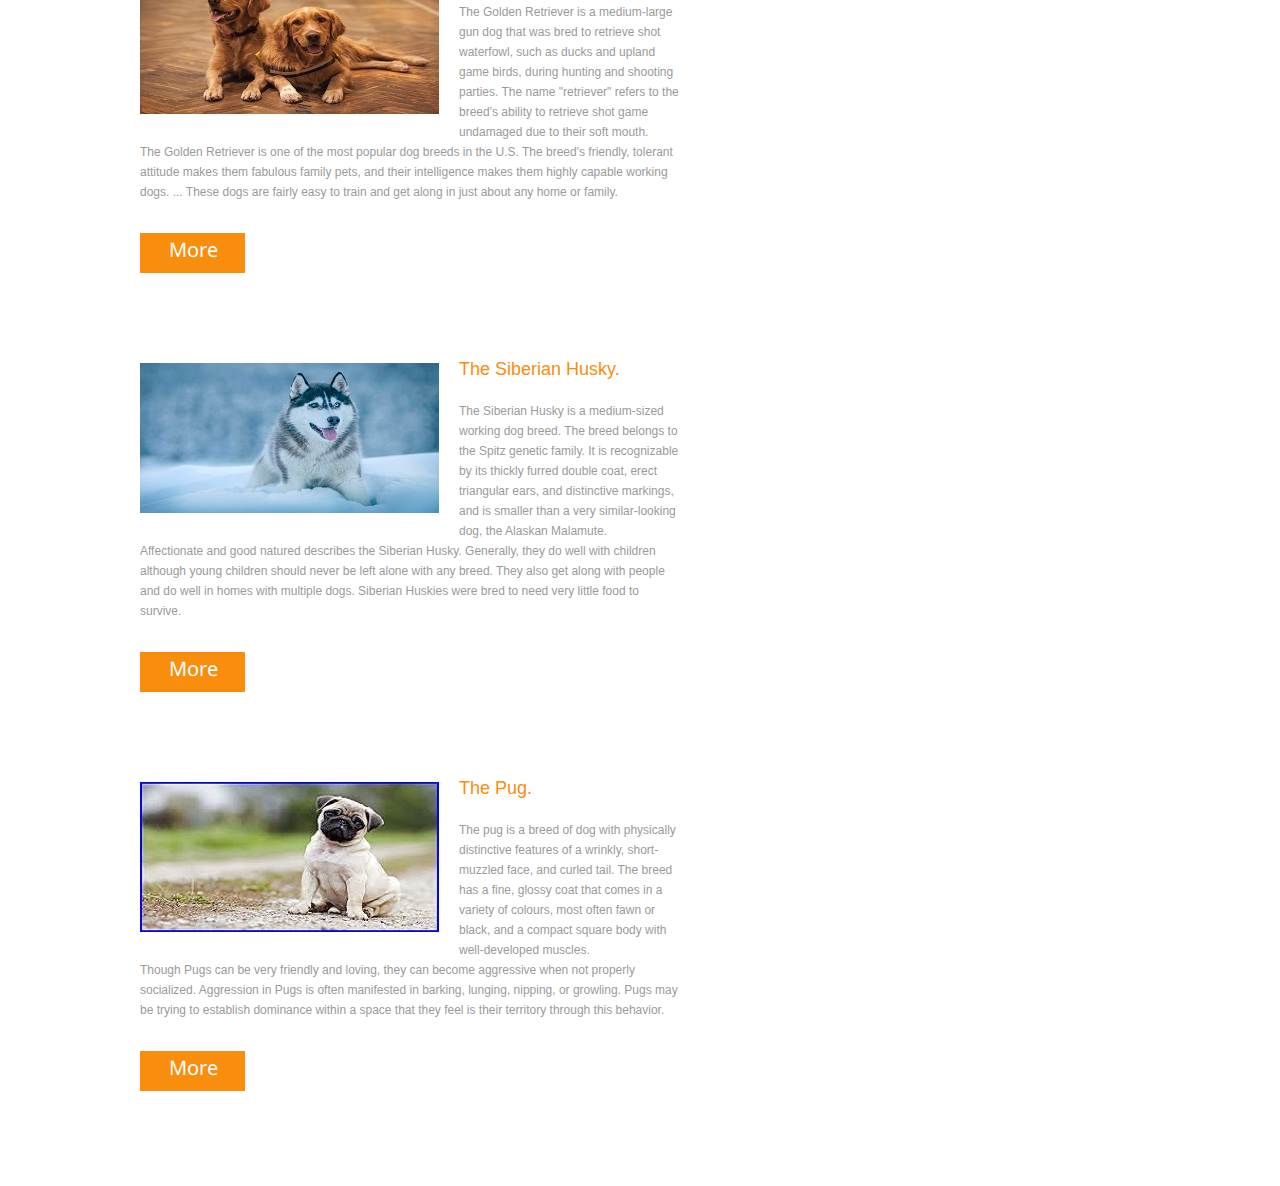
<file: tortoise.html>
<!DOCTYPE html>
<html lang="en">
<head>
<title>Pet Club | Blog</title>
<meta charset="utf-8">
<link rel="icon" href="images/favicon.ico">
<link rel="shortcut icon" href="images/favicon.ico">
<link rel="stylesheet" href="css/style.css">
<script src="js/jquery.js"></script>
<script src="js/jquery-migrate-1.1.1.js"></script>
<script src="js/superfish.js"></script>
<script src="js/jquery.equalheights.js"></script>
<script src="js/jquery.easing.1.3.js"></script>
<script src="js/jquery.ui.totop.js"></script>
<script>
jQuery(document).ready(function () {
    $().UItoTop({
        easingType: 'easeOutQuart'
    });
});
</script>
<!--[if lt IE 9]>
<script src="js/html5shiv.js"></script>
<link rel="stylesheet" media="screen" href="css/ie.css">
<![endif]-->
</head>
<body>
<header>
  <div class="container_12">
    <div class="grid_12">
      <h1><a href="index.html"><img src="images/logo.png" alt=""></a> </h1>
      <div class="menu_block">
        <nav>
          <ul class="sf-menu">
            <li><a href="index.html">Home</a></li>
            <li><a href="about-us.html">About Us</a>
              <ul>
                <li><a href="#">Testimonials</a></li>
                <li><a href="#">Archive</a></li>
              </ul>
            </li>
            <li><a href="services.html">Services</a></li>
            <li class="current"><a href="justpets.html"> Just Pets</a>
              <ul>
                <li><a href="justpets.html">Just Dogs</a></li>
                <li><a href="cats.html">Just Cats</a></li>
                <li><a href="fishes.html">Just Fishes</a></li>
                 <li><a href="#">Just Tortoise</a></li> 
              </ul>
              </li>
            <li><a href="contacts.html">Contacts </a></li>
          </ul>
        </nav>
        <div class="clear"></div>
      </div>
      <div class="clear"></div>
    </div>
  </div>
</header>
<div class="content pt1">
  <div class="container_12">
    <div class="grid_7">
      <h2>Different Breeds of Tortoise</h2>
      <br>
      <div class="blog"> <img src="images/page4_img1.jpg" alt="" class="img_inner fleft i1">
        <div class="extra_wrapper">
          <div class="text2 col2"> The German Shepherd </div>
          The German Shepherd is a breed of medium to large-sized working dog that originated in Germany. </div>
        <div class="clear"></div>
        German shepherds can be very gentle companions and family protectors with proper training and socialization. It's an ideal breed for active households. The intelligence and protective demeanor of this breed can make it a good choice for families with children as long as the dog is properly trained.<br>
        <a href="#" class="btn">More</a> </div>
      <div class="blog"> <img src="images/page4_img2.jpg" alt="" class="img_inner fleft i1">
        <div class="extra_wrapper">
          <div class="text2 col2">The Bull Dogs. </div>
          The Bulldog, also known as the British Bulldog or English Bulldog, is a medium-sized dog breed. It is a muscular, hefty dog with a wrinkled face and a distinctive pushed-in nose. </div>
        <div class="clear"></div>
        English bulldogs are not dangerous, rarely show aggression to other dogs, and animals and are kind to strangers. Veterinarians even say the English Bulldog is not scary and is less aggressive than many other dog breeds.Dependable and predictable, the bulldog is a wonderful family pet and loving to most children. People-oriented as a breed, they actively solicit human attention. ... Although they generally get along well with other family pets, English bulldogs can be aggressive to unfamiliar dogs.<br>
        <a href="#" class="btn">More</a> </div>
      <div class="blog"> <img src="images/page4_img3.jpg" alt="" class="img_inner fleft i1">
        <div class="extra_wrapper">
          <div class="text2 col2">The Labrador Retriever.</div>
          The Labrador Retriever, Labrador, or Lab is a medium-large breed of retriever-gun dog. The Labrador is the most popular breed of dog in many countries around the world. </div>
        <div class="clear"></div>
        The sturdy, well-balanced Labrador Retriever can, depending on the sex, stand from 21.5 to 24.5 inches at the shoulder and weigh between 55 to 80 pounds. The dense, hard coat comes in yellow, black, and a luscious chocolate. The head is wide, the eyes glimmer with kindliness, and the thick, tapering “otter tail” seems to be forever signaling the breed’s innate eagerness.<br>
        <a href="#" class="btn">More</a> </div>
      <div class="blog"> <img src="images/page4_img4.jpg" alt="" class="img_inner fleft i1">
        <div class="extra_wrapper">
          <div class="text2 col2">The Golden Retriever. </div>
          The Golden Retriever is a medium-large gun dog that was bred to retrieve shot waterfowl, such as ducks and upland game birds, during hunting and shooting parties. The name "retriever" refers to the breed's ability to retrieve shot game undamaged due to their soft mouth. </div>
        <div class="clear"></div>
       The Golden Retriever is one of the most popular dog breeds in the U.S. The breed's friendly, tolerant attitude makes them fabulous family pets, and their intelligence makes them highly capable working dogs. ... These dogs are fairly easy to train and get along in just about any home or family. <br>
        <a href="#" class="btn">More</a> </div>
        <div class="blog"> <img src="images/page4_img5.jpg" alt="" class="img_inner fleft i1">
        <div class="extra_wrapper">
          <div class="text2 col2">The Siberian Husky. </div>
          The Siberian Husky is a medium-sized working dog breed. The breed belongs to the Spitz genetic family. It is recognizable by its thickly furred double coat, erect triangular ears, and distinctive markings, and is smaller than a very similar-looking dog, the Alaskan Malamute. </div>
        <div class="clear"></div>
       Affectionate and good natured describes the Siberian Husky. Generally, they do well with children although young children should never be left alone with any breed. They also get along with people and do well in homes with multiple dogs. Siberian Huskies were bred to need very little food to survive. <br>
        <a href="#" class="btn">More</a> </div>
        <div class="blog"> <img src="images/page4_img6.jpg" alt="" class="img_inner fleft i1">
        <div class="extra_wrapper">
          <div class="text2 col2">The Pug. </div>
          The pug is a breed of dog with physically distinctive features of a wrinkly, short-muzzled face, and curled tail. The breed has a fine, glossy coat that comes in a variety of colours, most often fawn or black, and a compact square body with well-developed muscles. </div>
        <div class="clear"></div>
       Though Pugs can be very friendly and loving, they can become aggressive when not properly socialized. Aggression in Pugs is often manifested in barking, lunging, nipping, or growling. Pugs may be trying to establish dominance within a space that they feel is their territory through this behavior. <br>
        <a href="#" class="btn">More</a> </div>
    </div>
    <div class="grid_4 prefix_1">
      <h2 class="ic1">Categories</h2>
      <ul class="list1">
        <li> <span></span>
          <div class="extra_wrapper">
            <div class="col1"><a href="#">The German Shepherd</a></div>
          </div>
        </li>
        <li> <span class="cnt"></span>
          <div class="extra_wrapper">
            <div class="col1"><a href="#">The Bulldog</a></div>
          </div>
        </li>
        <li> <span></span>
          <div class="extra_wrapper">
            <div class="col1"><a href="#">The Poodle</a></div>
          </div>
        </li>
        <li> <span class="cnt"></span>
          <div class="extra_wrapper">
            <div class="col1"><a href="#">The Labrador Retriver</a></div>
          </div>
        </li>
        <li> <span ></span>
          <div class="extra_wrapper">
            <div class="col1"><a href="#">The Golden Retriver</a></div>
          </div>
        </li>
        <li> <span class="cnt"></span>
          <div class="extra_wrapper">
            <div class="col1"><a href="#">The Beagle</a></div>
          </div>
        </li>
        <li> <span class=""></span>
          <div class="extra_wrapper">
            <div class="col1"><a href="#">The Pomrerian</a></div>
          </div>
        </li>
        <li> <span class="cnt"></span>
          <div class="extra_wrapper">
            <div class="col1"><a href="#">The French Bulldog</a></div>
          </div>
        </li>
        <li> <span class=""></span>
          <div class="extra_wrapper">
            <div class="col1"><a href="#">The Rottweiler</a></div>
          </div>
        </li>
      </ul>
      <h2 class="head1">Recent Posts</h2>
      <ul class="list l2">
        <li> <span>
          <time datetime="2045-01-01">26<span>APR</span></time>
          </span>
          <div class="extra_wrapper">
            <div class="col1"><a href="#">The Rottweiler</a></div>
            The Rottweiler is back again in shop and get a trained Rottweiler on purchase of the dogs. <a href="#" class="col2">Read More</a> </div>
        </li>
        <li> <span class="cnt">
          <time datetime="2045-01-01">27<span>APR</span></time>
          </span>
          <div class="extra_wrapper">
            <div class="col1"><a href="#">Discount on Labrador Dogs</a></div>
            A special discount of 40% is given to customer on each purchase of labrador. <a href="#" class="col2">Read More</a> </div>
        </li>
        <li> <span>
          <time datetime="2045-01-01">28<span>APR</span></time>
          </span>
          <div class="extra_wrapper">
            <div class="col1"><a href="#">New Stock available for The French bulldog.</a></div>
            Now you can buy the french bulldogs back again!!. <a href="#" class="col2">Read More</a></div>
        </li>
        <li> <span class="cnt">
          <time datetime="2045-01-01">29<span>APR</span></time>
          </span>
          <div class="extra_wrapper">
            <div class="col1"><a href="#">Due to Pandemic The shop is closed</a></div>
            As you know that Covid 19 is spreading like fire so no bookings can be made because we are no more operational for few days. <a href="#" class="col2">Read More</a></div>
        </li>
      </ul>
    </div>
  </div>
</div>
</body>
</html>
</file>
<file: css/slider.css>
/*Slider*/
.slider-relative {
	position:relative;
	overflow: hidden;
	margin: 0 auto;
	border-bottom: 1px solid #dadada;
	background: url(../images/sl_shadow.png) bottom center no-repeat #fff;
}


.items {
	display: none;	
	overflow: hidden;
}

.slider-block {
	position:relative;
	height: 583px;
	margin: 0 auto;
	margin-bottom: 63px;
	
}
.slider {
	z-index:2;
	overflow: visible !important;
	height: 583px;
	position: absolute;
	left: 50%;
	margin-left: -616.5px;
	width: 1233px;
}


.slider .banner{
	top: -1px;
	left: 932px;
	bottom: 0;
	padding-left: 42px;
	padding-right: 56px;
	position: absolute;
	font: normal 30px/36px Arial, Helvetica, sans-serif;
	color: #fff;	
	padding-top: 193px;
	width: 203px;
	background: #333131;
}

.slider .banner span {
	color: #f98d0d;
}

.slider .banner i {
	font-style: normal;
	color: #c9e54e;
}

.slider .banner p {
	padding-top: 23px;
	font-size: 24px;
	color: #bdbdbd;
}


.pagination {
bottom: -50px;
position: absolute;
left: 50%;
margin-left: -53px;
z-index: 999;
}

.pagination li {
	float: left;
}

.pagination li+li {
	margin-left: 7px;
}


.pagination  li a{
	width: 21px;
	display: block;
		transition: 0s ease;
	-o-transition: 0s ease;
	-webkit-transition: 0s ease;
	height: 21px;
	background: url(../images/pagination.png) right 0 no-repeat;
}

.pagination li a:hover, .pagination li.current a {
	background-position: 0 0;
}
</file>
<file: css/ie.css>
a.btn, .price, .sf-menu>li>a, .sf-menu li ul li a { behavior:url(../js/PIE.htc); position:relative;}

.portfolio a:hover img{
	filter:progid:DXImageTransform.Microsoft.Alpha(opacity=40);
}

.socials a:hover{
	filter:progid:DXImageTransform.Microsoft.Alpha(opacity=50);
}

.sf-menu>li>a{
	background: /*url(../images/spacer.png)*/ 0 0 repeat;
}
</file>
<file: css/form.css>
/****Form****/

#form {
padding-top: 3px;}

#form input {
	font-size:16px;
	color:#5e5e5e;
	line-height: 20px;
	 border: 1px solid #e6e6e6;
 padding: 5px 14px;
	width: 100%;
	height: 30px;
	float:left;
	font-family: Arial, Helvetica, sans-serif;
	box-sizing: border-box;
	-moz-box-sizing: border-box; /*Firefox 1-3*/
	-webkit-box-sizing: border-box; /* Safari */
}

#form textarea {
	font-size:16px;
	color:#5e5e5e;
	height: 273px;
	overflow: auto;
	 border: 1px solid #e6e6e6;
 padding: 5px 14px;
	line-height: 20px;
	width: 100%;
	position: relative;
	resize:none;
	box-sizing: border-box;
	-moz-box-sizing: border-box; /*Firefox 1-3*/
	-webkit-box-sizing: border-box; /* Safari */
	float:left;
	font-family: Arial, Helvetica, sans-serif;
	margin: 0;
	
}
#form label {
	position:relative;
	display: block;
	min-height: 45px;
	width: 220px;
	float: left;
}




#form .error, #form .empty {
	color: #FF0000;
	display: none;
	font-size: 11px;
	line-height:14px;
	width:auto;
	position: absolute;
	z-index: 999;
	right: 5px;
	top: 8px;
	float:left;
}


#form .error-empty {
	display:none;
	float:left;
}

.btns {
	position:relative;
	padding-top: 46px;
	text-align: left;

}


.content .btns a.btn {
	margin: 0 0px 0px 21px !important;
	cursor: pointer;
	min-width: 10px;



}

.content .btns a:first-child {
	margin-left: 0 !important;
}

#form .message {
	width: 100%;
}


.message br {
	height: 0;
	line-height: 0;
}

#form .success {
	display: none;
	position: absolute;
	width: 220px;
	background: #fff;
	border: 1px solid #e6e6e6;
	text-align: center;
	color: #5e5e5e;
	padding: 20px 10px;
	z-index: 999;
	box-sizing: border-box;
	-moz-box-sizing: border-box; /*Firefox 1-3*/
	-webkit-box-sizing: border-box; /* Safari */
}



.success_wrapper {
	position: relative;	
}
</file>
<file: css/style.css>
/**/
@import url(http://fonts.googleapis.com/css?family=Noto+Sans);
@import url(http://fonts.googleapis.com/css?family=Paprika);

@import "../css/reset.css";
@import "../css/grid.css";
@import "../css/superfish.css";




html {
	width: 100%;
}

 a[href^="tel:"] {
color: inherit;
text-decoration:none;
}

* {
	-webkit-text-size-adjust: none;
}


body {
	font: 12px/20px  Arial, Helvetica, sans-serif;
	color:#9b9a9a;
	position:relative;
	min-width:960px;
	background: #e3e3e3;

}

body.page1 {
	min-width: 1233px !important; 
}

.ic, .ic a {
	border:0;
	float:right;
	background:#fff;
	color:#f00;
	width:50%;
	line-height:10px;
	font-size:10px;
	margin:-220% 0 0 0;
	overflow:hidden;
	padding:0
}


h1, h2, h3, h4, h5, h6 {
	font-weight: normal;
	font-family: 'Paprika', cursive;;
	color: #fff;
}

h2 {
	color: #4585b7;
	font-size: 30px;
	line-height: 34px;
	background: url(../images/icon1.png) right bottom no-repeat;
	display: inline-block;
	padding-right: 50px;
	padding-top: 104px;
	padding-bottom: 2px;
	margin-bottom: 30px;
}

h2.ic1 {
	background-image: url(../images/icon2.png);
}

p {
	margin-bottom: 20px;
}



img {
	max-width: 100%;
}

address {
	font-style: normal;
}
ul {
	padding: 0;
	margin: 0;
	list-style: none;
}

ul.list li{
	color: #747474;
}

ul.list li+li {
	margin-top: 15px;
}

ul.list li>span {
	margin-top: 4px;
	float: left;
	display: block;
	background: #c9e54e;
	color: #fff;
	margin-right: 32px;
	width: 48px;
	height: 51px;
	text-align: center;
	font-size: 18px;
	line-height: 18px;
	text-transform: uppercase;
}

ul.list li>span.cnt {
	background: #f98d0d;
}

ul.list li>span time  {
	display: block;
	padding-top: 8px;
}


ul.list li>span span {
	margin-top: -2px;
	display: block;
	font-size: 10px;
}


ul.list.l1 li>span time {
	display: block;
	padding-top: 17px;
}

ul.list.l1 li .col1 {
	margin-bottom: 41px;
}

ul.list.l1 li+li {
	margin-top: 16px;
}

ul.list.l1 li+li .col1 {
	margin-bottom: 42px;
}

h2.head1 {
	padding-top: 55px !important;
}

ul.list1 span {
	width: 13px;
	height: 13px;
		margin-top: 4px;
	float: left;
	display: block;
	background: #c9e54e;
	margin-right: 67px;
}

ul.list1  li+li {
	margin-top: 4px;
}


ul.list1 li>span.cnt {
	background: #f98d0d;
}

ul.list.l2 .col1 {
	padding-bottom: 23px;
}
/*links*/

a {
	text-decoration: none;
	color: inherit;
	outline: none;
	transition: 0.5s ease;
	-o-transition: 0.5s ease;
	-webkit-transition: 0.5s ease;
}

a:hover {
	color: #f98d0d;
}

a.btn {
	display: inline-block;
	background: #f98d0d;
	color: #fff;
	margin-top: 38px;
	padding: 7px 27px 13px 29px;
	font: 20px/20px 'Noto Sans', sans-serif;

}

a.btn:hover {
	background: #C9E54E;
}
/*preclass*/

.mb0 {
	margin-bottom: 0px !important;
}
.m0 {
	margin: 0 !important;
}

.ind1 {
	margin-top: 11px;
}

.pad0 {
	padding: 0 !important;
}

.pad1 {
	padding-right: 15px;
}

.pad2 {
	padding-right: 10px;
}


.pt0 {
	padding-top: 0;
}

.img_inner {
	max-width: 100%;
	 -moz-box-sizing: border-box;
 -webkit-box-sizing: border-box;
 -o-box-sizing: border-box;
 box-sizing: border-box;
 margin-bottom: 30px;
 margin-top: 4px;
 position: relative;

}

.img_inner:after {
	content: '';
	position: absolute;
	display: block;
	width: 100%;
	height: 5px;
	bottom: -5px;
	left: 0;
	
}



.fleft {
	float: left;
	margin-right: 20px;
	margin-bottom: 11px;
}

.fleft.i1 {
	margin-bottom: 23px;
}


.fleft.i2 {
	margin-bottom: 19px;
}

.fright {
	float: right !important;	
}

.upp {
	text-transform: uppercase;
}

.alright {
	text-align: right;
}
.center {
	text-align: center;
}
.wrapper, .extra_wrapper {
	overflow: hidden;
}
.clear {
	float: none !important;
	clear: both;
}

.style1 {
	line-height: 18px;
}

.text1 {
	line-height: 18px;
	color: #000;
	margin-bottom: 18px;

}

.text1 a {
	color: #f98d0d;
}

.text1 a:hover {
	color: #000;
}

.col1 {
	color: #000;
	margin-bottom: 19px;
}

.col1 time {
	display: block;
	padding-top: 5px;
	font-size: 12px;
	color: #333;
}

.col2 {
	color: #f98d0d;
}

.col2 a:hover, a.col2:hover  {
	color: #000;
}

ul.list .col1 {
	font-size: 13px;
	line-height: 18px;
}

ul.list.l2 li {
	color: #9b9a9a;
}


/*header*/

header {
	display: block;
	padding-top: 34px;
	position: relative;
	z-index: 999;
	background: #000;
	padding-bottom: 48px;
}


header h1 {
	float: none;
	position: relative;
	z-index: 999;

}
header h1 a {
	display: block;
	overflow: hidden;
	margin: 0 auto;
	width: 130px;
	float: left;
	height: 66px;
	text-indent: -999px;
	transition: 0s ease;
	-o-transition: 0s ease;
	-webkit-transition: 0s ease;
}

header h1 a img {
	display: block;	
}

.nb {
	border: none !important;
	background-position: 0 101% !important;
}

.page1_block {
	background: url(../images/page1_bg.png) 0 bottom repeat-x #f9f9f9;
	padding-bottom: 102px;
	border-bottom: 1px solid #dadada;
}

/*Content*/

.content {
	background: #fff;
	padding-bottom: 95px;
}

.content.page1 h2 {
	margin-top: -2px;
	padding-bottom: 2px;
}

.content h2 {
	margin-top: -5px;
	padding-bottom: 2px;
}

.col2 {
	margin-bottom: 6px;
}

.carousel1 {
	cursor: default !important;
}

a.prev {
	float: right;
	display: block;
	width: 35px;
	margin-top: 105px;
	height: 31px;
	background: url(../images/prevnext.png) 0 0 no-repeat;
	transition: 0s ease;
	-o-transition: 0s ease;
	-webkit-transition: 0s ease;
}

a.prev:hover {
	background-position: 0 bottom;

}

a.next {
	float: right;
	margin-right: 79px;
	margin-left: 1px;
	display: block;
	width: 35px;
	margin-top: 105px;
	height: 31px;
	background: url(../images/prevnext.png) right bottom no-repeat;
	transition: 0s ease;
	-o-transition: 0s ease;
	-webkit-transition: 0s ease;
}

a.next:hover {
	background-position: right 0;
}

.bottom_block {
	background: #000;
	padding-bottom: 108px;
}


.bottom_block.bot1  {
	padding-bottom: 92px;
}


.bottom_block.bot1 h2 {
	top: 0;
	padding-top: 99px;
}

.bottom_block.bot1 .col2 {
	position: relative;
	top: -4px;
	margin-bottom: 5px;
}

.bottom_block h2 {
	color: #fff;
	position: relative;
	top: 3px;
}

.bottom_block .cont {
	color: #fff;
	font-size: 24px;
	line-height: 24px;
	padding-top: 5px;
}

.bottom_block img {
	margin-top: 0;
	margin-bottom: 20px;
}


.bottom_block .cont span {
	padding-top: 13px;
	display: block;
	color: #f98d0d;
	letter-spacing: -1px;
}

.text2 {
	font-size: 18px;
	margin-bottom: 8px;
}

.clear.he1 {
	height: 30px !important;
}

.clear.he2 {
	height: 87px !important;
}

.blog .text2 {
	margin-bottom: 22px;
}

.blog+.blog {
	margin-top: 86px;
}

.blog a.btn {
	margin-top: 31px;
}

.pt1 h2 {
	margin-top: 0 !important;
}

.bottom_block .col2 a:hover {
	color: #fff;
}



/**to top**/
#toTop {
	display:none;
	text-decoration:none;
	position:fixed;
	bottom:30px;
	overflow:hidden;
	width:39px;
	height:36px;
	border:none;
	text-indent:-999px;
	z-index:999;
	background:url(../images/totop.png) no-repeat left top;
	transition: 0s ease;
	-webkit-transition: 0s ease;
	-o-transition: 0s ease;	
}
#toTop:hover {
	background-position: 0 bottom;
}

/****Map***/

.map {
	padding-top: 0px;
	padding-right: 22px;
	margin-top: -1px;
	color: #848383;
}

.map figure {


		 -moz-box-sizing: border-box;
 -webkit-box-sizing: border-box;
 -o-box-sizing: border-box;
 box-sizing: border-box;
 display: block;
 margin-bottom: 26px;
 border: 1px solid #f2f2f2;

}
.map figure iframe {
	width: 100%;
	height: 280px;
	max-width: 100%;
}

.map address {
}

.map p {
	margin-bottom: 18px;
}

.map {
	font-size: 14px;
	line-height: 18px;
}

.map .text1 {
	line-height: 20px;
	margin-bottom: 2px;
}

address dt {
	color: #000;
}

address dd span {
	min-width: 100px;
	display: inline-block;
	text-align: left;
}




/************Footer***********/

footer {
	display: block;
	padding: 56px 0;
	font-size: 12px;
	color: #6b6868;
}

.socials {
	float: right;
}

.socials a {
	float: left;
	width: 24px;
	height: 24px;
	display: block;
	float: left;
	background: url(../images/socials.png) 0 0 no-repeat;
}

.socials a:hover {
	opacity: 0.5;
}

.socials a+a {
	background-position: -35px 0;
}

.socials a+a+a {
	background-position: -70px 0;
}

.socials a+a+a+a {
	background-position: right 0;
}

.socials a+a {
	margin-left: 11px;
}

footer p {
	margin-bottom: 0;
	padding-top: 6px;
}



footer address {
	line-height: 18px;
	margin-top: -1px;
}
</file>
